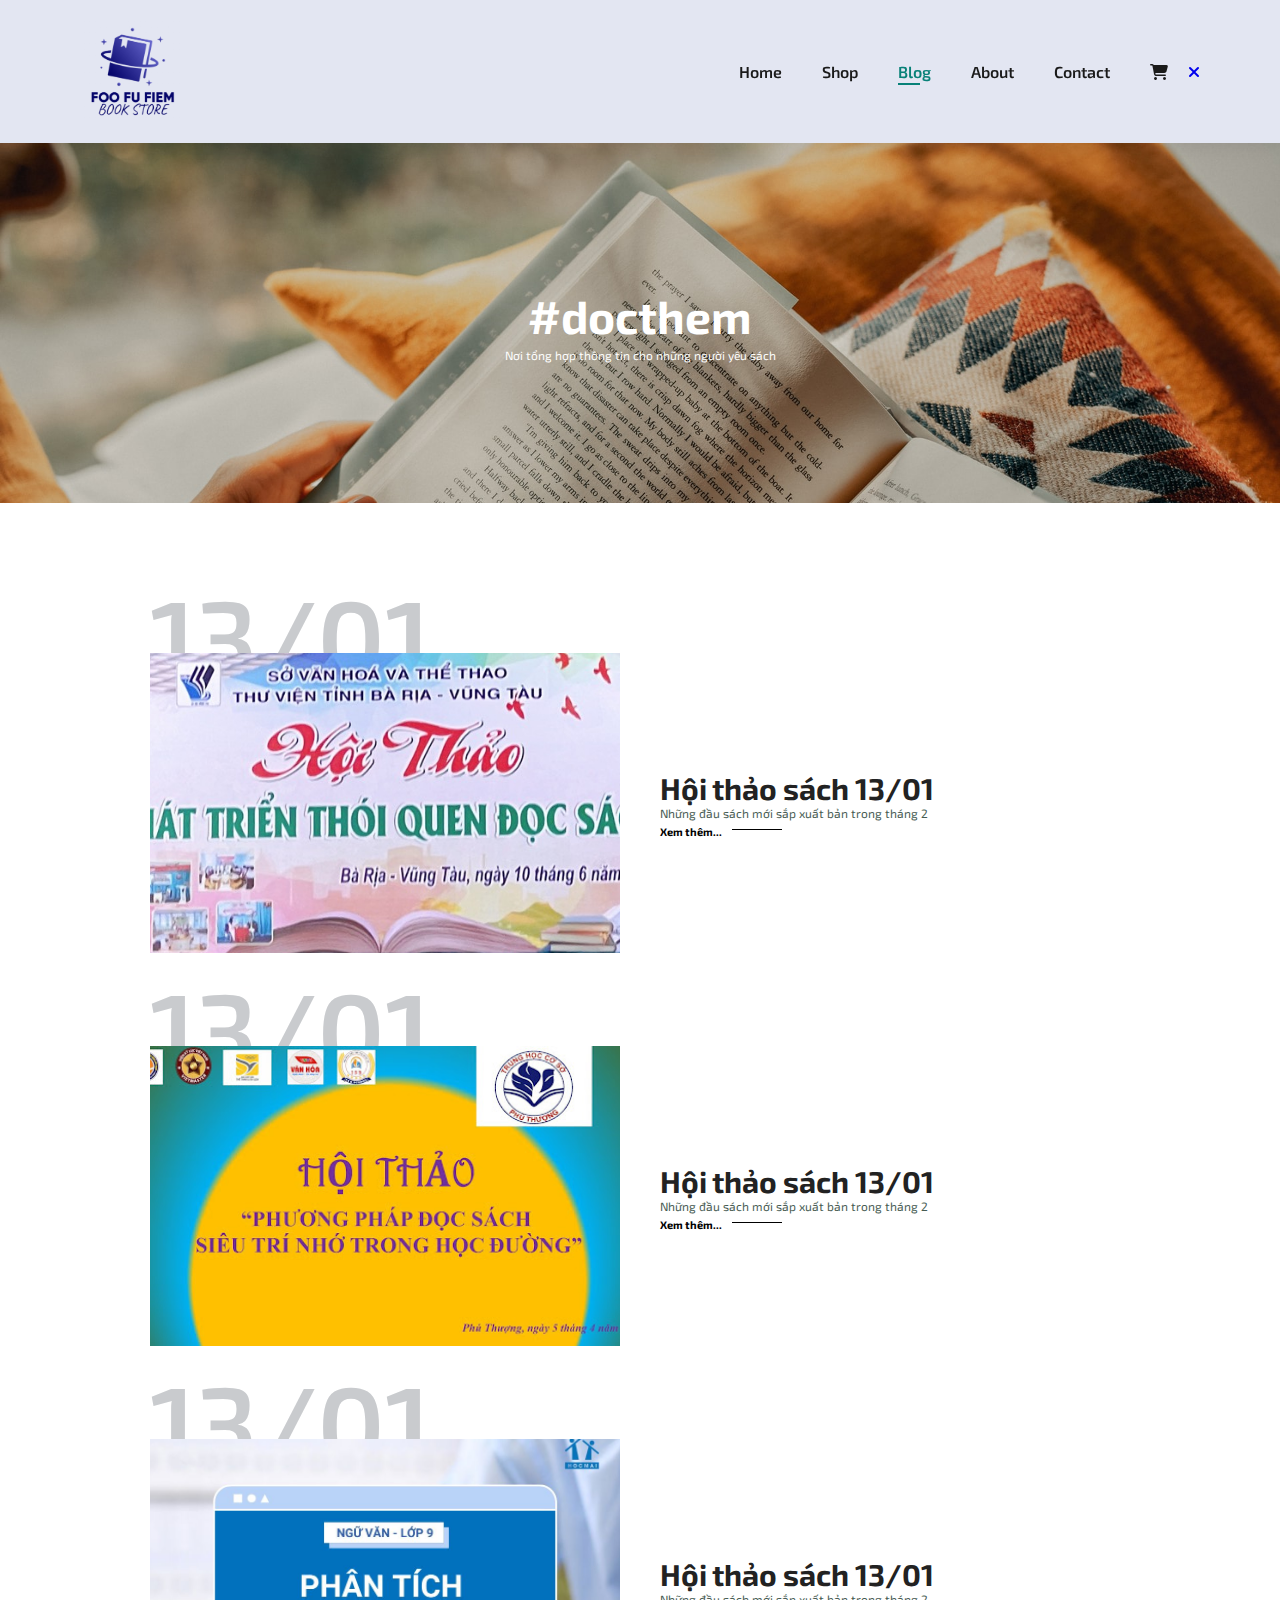
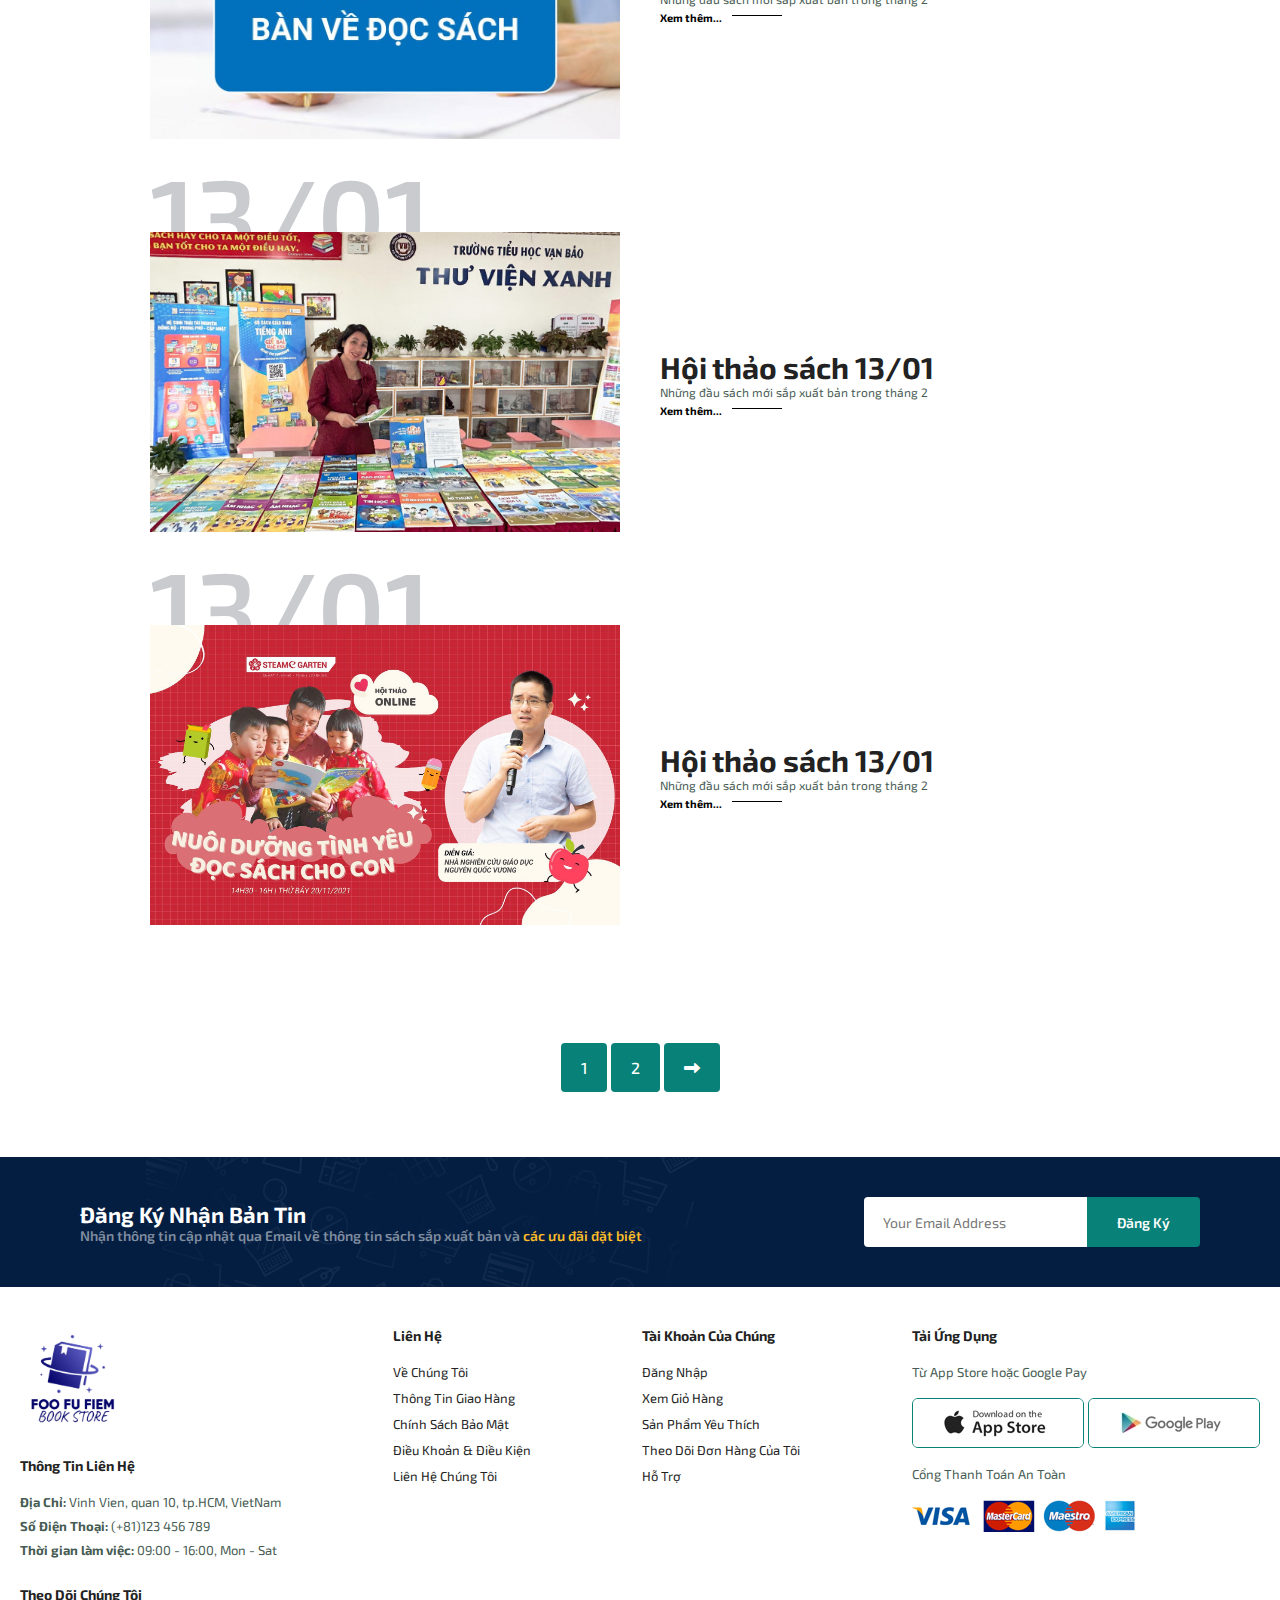
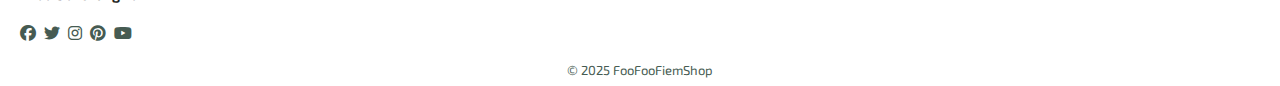
<file: scr/blog.html>
<!DOCTYPE html>
<html lang="en">
<head>
    <meta charset="UTF-8">
    <meta http-equiv="X-UA-Compatible" content="IE=edge">
    <meta name="viewport" content="width=device-width, initial-scale=1.0">
    <title>Phú Phùm Phiếm Shop</title>

    <!-- Link với thư viện font-awesome -->
    <link rel="stylesheet" href="https://cdnjs.cloudflare.com/ajax/libs/font-awesome/6.7.2/css/all.min.css">

    <!-- Link file css -->
    <link rel="stylesheet" href="style.css">
</head>

<body>
    <section id="header">
        <a href="a"><img src="img/logo.png" class="logo"></a>

        <div>
            <ul id="navbar">
                <li><a href="index.html">Home</a></li>
                <li><a href="shop.html">Shop</a></li>
                <li><a class="active" href="blog.html">Blog</a></li>
                <li><a href="about.html">About</a></li>
                <li><a href="contact.html">Contact</a></li>
                <li id="lg-bag"><a href="cart.html"><i class="fa-solid fa-cart-shopping"></i></a></li>
                <a href="#" id="close"><i class="fa-solid fa-xmark"></i></a>
            </ul>

            <!-- <div id="mobile">
                <a href="cart.html"><i class="fa-solid fa-cart-shopping"></i></a>
                <i id="bar" class="fas fa-outdent"></i>
            </div> -->
        </div>

    </section>

    <!-- homepage -->
    <section id="blog-header">
        <h2>#docthem</h2>
        <p>Nơi tổng hợp thông tin cho những người yêu sách</p>
    </section>

    <!-- blog page -->
    <section id="blog">
        <div class="blog-box">
            <div class="blog-img">
                <img src="img/blog/b1.png" alt="">
            </div>

            <div class="blog-details">
                <h4>Hội thảo sách 13/01</h4>
                <p>Những đầu sách mới sắp xuất bản trong tháng 2</p>
                <a href="#">Xem thêm...</a>
            </div>
            <h1>13/01</h1>
        </div>

        <div class="blog-box">
            <div class="blog-img">
                <img src="img/blog/b2.jpg" alt="">
            </div>

            <div class="blog-details">
                <h4>Hội thảo sách 13/01</h4>
                <p>Những đầu sách mới sắp xuất bản trong tháng 2</p>
                <a href="#">Xem thêm...</a>
            </div>
            <h1>13/01</h1>
        </div>
        
        <div class="blog-box">
            <div class="blog-img">
                <img src="img/blog/b3.jpg" alt="">
            </div>

            <div class="blog-details">
                <h4>Hội thảo sách 13/01</h4>
                <p>Những đầu sách mới sắp xuất bản trong tháng 2</p>
                <a href="#">Xem thêm...</a>
            </div>
            <h1>13/01</h1>
        </div>

        <div class="blog-box">
            <div class="blog-img">
                <img src="img/blog/b4.jpg" alt="">
            </div>

            <div class="blog-details">
                <h4>Hội thảo sách 13/01</h4>
                <p>Những đầu sách mới sắp xuất bản trong tháng 2</p>
                <a href="#">Xem thêm...</a>
            </div>
            <h1>13/01</h1>
        </div>

        <div class="blog-box">
            <div class="blog-img">
                <img src="img/blog/b5.jpg" alt="">
            </div>

            <div class="blog-details">
                <h4>Hội thảo sách 13/01</h4>
                <p>Những đầu sách mới sắp xuất bản trong tháng 2</p>
                <a href="#">Xem thêm...</a>
            </div>
            <h1>13/01</h1>
        </div>

    </section>

    <!-- Feature - Delete -->

    <!-- Product - Delete -->

    <!-- Pagination -->
    <section id="pagination" class="section-p1">
        <a href="#">1</a>
        <a href="#">2</a>
        <a href=""><i class="fa fa-long-arrow-alt-right"></i></a>
    </section>

    <!-- Banner Small - Delete -->

    <!-- New Product - Delete -->

    <!-- Small 2 Banner - Delete -->

    <!-- Small 3 Banner - Delete -->

    <!-- New Letter -->
    <section id="newsleter" class="section-p1 section-m1">
        <div class="newstext">
            <h4>Đăng Ký Nhận Bản Tin</h4>
            <p>Nhận thông tin cập nhật qua Email về thông tin sách sắp xuất bản và <span>các ưu đãi đặt biệt</span></p>
        </div>

        <div class="form">
            <input type="text" placeholder="Your Email Address">
            <button class="normal">Đăng Ký</button>
        </div>
    </section>

    <!-- Footer -->
    <footer id="section-p1">
        <div class="col">
            <img class="logo" src="img/logo.png">
            <h4>Thông Tin Liên Hệ</h4>
            <p><strong>Địa Chỉ:</strong> Vinh Vien, quan 10, tp.HCM, VietNam</p>
            <p><strong>Số Điện Thoại:</strong> (+81)123 456 789</p>
            <p><strong>Thời gian làm việc:</strong> 09:00 - 16:00, Mon - Sat</p>

            <div class="folow">
                <h4>Theo Dõi Chúng Tôi</h4>
                <div class="icon">
                    <i class="fab fa-facebook"></i>
                    <i class="fab fa-twitter"></i>
                    <i class="fab fa-instagram"></i>
                    <i class="fab fa-pinterest"></i>
                    <i class="fab fa-youtube"></i>
                </div>
            </div>
        </div>

        <div class="col">
            <h4>Liên Hệ</h4>
            <a href="#">Về Chúng Tôi</a>
            <a href="#">Thông Tin Giao Hàng</a>
            <a href="#">Chính Sách Bảo Mật</a>
            <a href="#">Điều Khoản & Điều Kiện</a>
            <a href="#">Liên Hệ Chúng Tôi</a>
        </div>

        <div class="col">
            <h4>Tài Khoản Của Chúng</h4>
            <a href="#">Đăng Nhập</a>
            <a href="#">Xem Giỏ Hàng</a>
            <a href="#">Sản Phẩm Yêu Thích</a>
            <a href="#">Theo Dõi Đơn Hàng Của Tôi</a>
            <a href="#">Hỗ Trợ</a>
        </div>

        <div class="col install">
            <h4>Tải Ứng Dụng</h4>
            <p>Từ App Store hoặc Google Pay</p>
            <div class="row">
                <img src="img/pay/app.jpg">
                <img src="img/pay/play.jpg" alt="">
            </div>

            <p>Cổng Thanh Toán An Toàn</p>
            <img src="img/pay/pay.png" alt="">
        </div>
        
        <div class="copyright">
            <p>&copy; 2025 FooFooFiemShop</p>
        </div>
    </footer>

    <!-- insert file JavaScript -->
     <script src="script.js"></script>
</body>
</html>
</file>
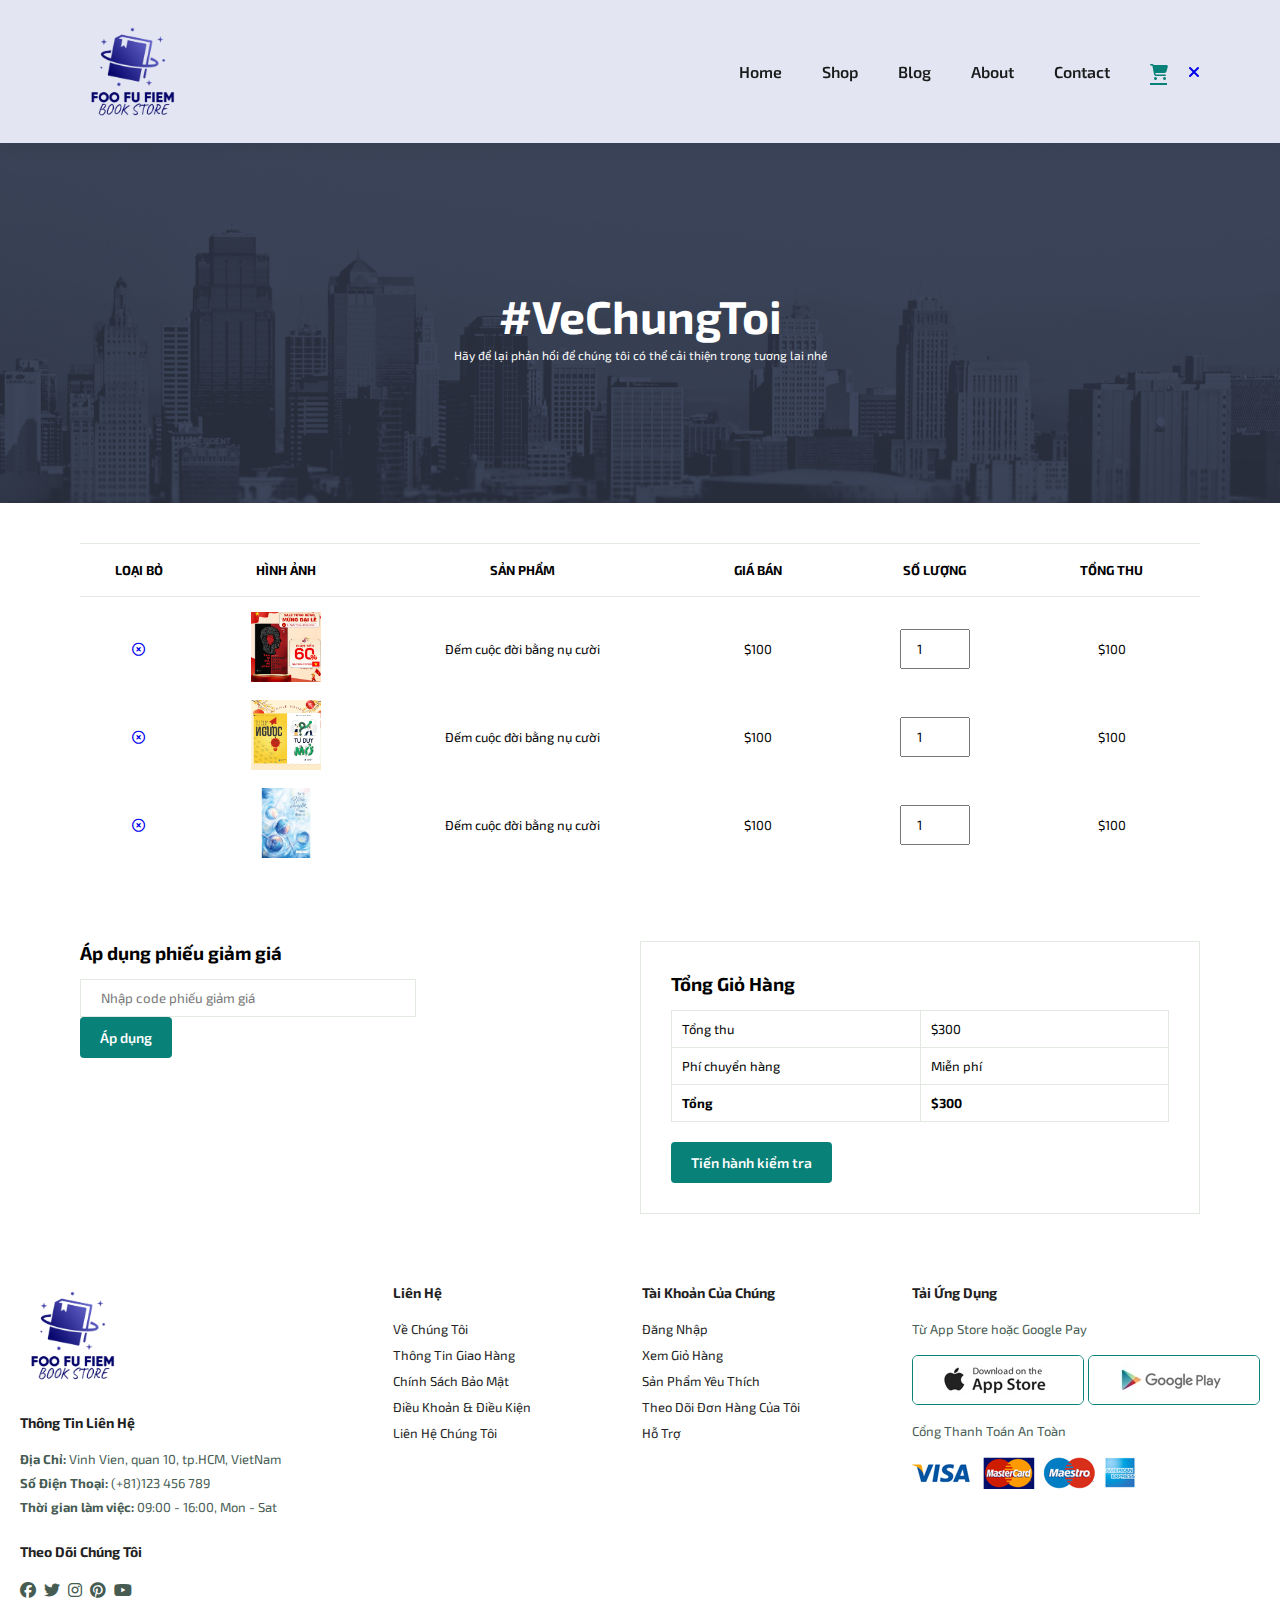
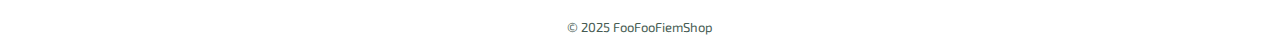
<file: scr/cart.html>
<!DOCTYPE html>
<html lang="en">
<head>
    <meta charset="UTF-8">
    <meta http-equiv="X-UA-Compatible" content="IE=edge">
    <meta name="viewport" content="width=device-width, initial-scale=1.0">
    <title>Phú Phùm Phiếm Shop</title>

    <!-- Link với thư viện font-awesome -->
    <link rel="stylesheet" href="https://cdnjs.cloudflare.com/ajax/libs/font-awesome/6.7.2/css/all.min.css">

    <!-- Link file css -->
    <link rel="stylesheet" href="style.css">
</head>

<body>
    <section id="header">
        <a href="index.html"><img src="img/logo.png" class="logo"></a>

        <div>
            <ul id="navbar">
                <li><a href="index.html">Home</a></li>
                <li><a href="shop.html">Shop</a></li>
                <li><a href="blog.html">Blog</a></li>
                <li><a href="about.html">About</a></li>
                <li><a href="contact.html">Contact</a></li>
                <li id="lg-bag"><a class="active" href="cart.html"><i class="fa-solid fa-cart-shopping"></i></a></li>
                <a href="#" id="close"><i class="fa-solid fa-xmark"></i></a>
            </ul>

            <!-- <div id="mobile">
                <a href="cart.html"><i class="fa-solid fa-cart-shopping"></i></a>
                <i id="bar" class="fas fa-outdent"></i>
            </div> -->
        </div>

    </section>

    <!-- homepage -->
    <section id="page-header" class="about-header">
        <h2>#VeChungToi</h2>
        <p>Hãy để lại phản hổi để chúng tôi có thể cải thiện trong tương lai nhé</p>
    </section>

    <!-- Cart Page -->
    <section id="cart" class="section-p1">
        <table widthi="100%">
            <thead>
                <tr>
                    <td>LOẠI BỎ</td>
                    <td>HÌNH ẢNH</td>
                    <td>SẢN PHẨM</td>
                    <td>GIÁ BÁN</td>
                    <td>SỐ LƯỢNG</td>
                    <td>TỔNG THU</td>
                </tr>
            </thead>
            <tbody>
                <tr>
                    <td><a href="#"><i class="far fa-times-circle"></i></a></td>
                    <td><img src="img/products/s1h1.jpg"></td>
                    <td>Đếm cuộc đời bằng nụ cười</td>
                    <td>$100</td>
                    <td><input type="number" value="1"></td>
                    <td>$100</td>
                </tr>

                <tr>
                    <td><a href="#"><i class="far fa-times-circle"></i></a></td>
                    <td><img src="img/products/s2h1.jpg"></td>
                    <td>Đếm cuộc đời bằng nụ cười</td>
                    <td>$100</td>
                    <td><input type="number" value="1"></td>
                    <td>$100</td>
                </tr>

                <tr>
                    <td><a href="#"><i class="far fa-times-circle"></i></a></td>
                    <td><img src="img/products/s3h2.jpg"></td>
                    <td>Đếm cuộc đời bằng nụ cười</td>
                    <td>$100</td>
                    <td><input type="number" value="1"></td>
                    <td>$100</td>
                </tr>
            </tbody>
        </table>
    </section>

    <!-- Cart Add -->
    <section id="cart-add" class="section-p1">
        <div id="coupon">
            <h3>Áp dụng phiếu giảm giá</h3>

            <div><input type="text" placeholder="Nhập code phiếu giảm giá"></div>
            <button class="normal">Áp dụng</button>
        </div>

        <div id="subtotal">
            <h3>Tổng Giỏ Hàng</h3>
            <table>
                <tr>
                    <td>Tổng thu</td>
                    <td>$300</td>
                </tr>

                <tr>
                    <td>Phí chuyển hàng</td>
                    <td>Miễn phí</td>
                </tr>

                <tr>
                    <td><strong>Tổng</strong></td>
                    <td><strong>$300</strong></td>
                </tr>
            </table>

            <button class="normal">Tiến hành kiểm tra</button>
        </div>
    </section>

    <!-- Footer -->
    <footer id="section-p1">
        <div class="col">
            <img class="logo" src="img/logo.png">
            <h4>Thông Tin Liên Hệ</h4>
            <p><strong>Địa Chỉ:</strong> Vinh Vien, quan 10, tp.HCM, VietNam</p>
            <p><strong>Số Điện Thoại:</strong> (+81)123 456 789</p>
            <p><strong>Thời gian làm việc:</strong> 09:00 - 16:00, Mon - Sat</p>

            <div class="folow">
                <h4>Theo Dõi Chúng Tôi</h4>
                <div class="icon">
                    <i class="fab fa-facebook"></i>
                    <i class="fab fa-twitter"></i>
                    <i class="fab fa-instagram"></i>
                    <i class="fab fa-pinterest"></i>
                    <i class="fab fa-youtube"></i>
                </div>
            </div>
        </div>

        <div class="col">
            <h4>Liên Hệ</h4>
            <a href="#">Về Chúng Tôi</a>
            <a href="#">Thông Tin Giao Hàng</a>
            <a href="#">Chính Sách Bảo Mật</a>
            <a href="#">Điều Khoản & Điều Kiện</a>
            <a href="#">Liên Hệ Chúng Tôi</a>
        </div>

        <div class="col">
            <h4>Tài Khoản Của Chúng</h4>
            <a href="#">Đăng Nhập</a>
            <a href="#">Xem Giỏ Hàng</a>
            <a href="#">Sản Phẩm Yêu Thích</a>
            <a href="#">Theo Dõi Đơn Hàng Của Tôi</a>
            <a href="#">Hỗ Trợ</a>
        </div>

        <div class="col install">
            <h4>Tải Ứng Dụng</h4>
            <p>Từ App Store hoặc Google Pay</p>
            <div class="row">
                <img src="img/pay/app.jpg">
                <img src="img/pay/play.jpg" alt="">
            </div>

            <p>Cổng Thanh Toán An Toàn</p>
            <img src="img/pay/pay.png" alt="">
        </div>
        
        <div class="copyright">
            <p>&copy; 2025 FooFooFiemShop</p>
        </div>
    </footer>

    <!-- insert file JavaScript -->
    <script src="script.js"></script>
</body>
</html>
</file>
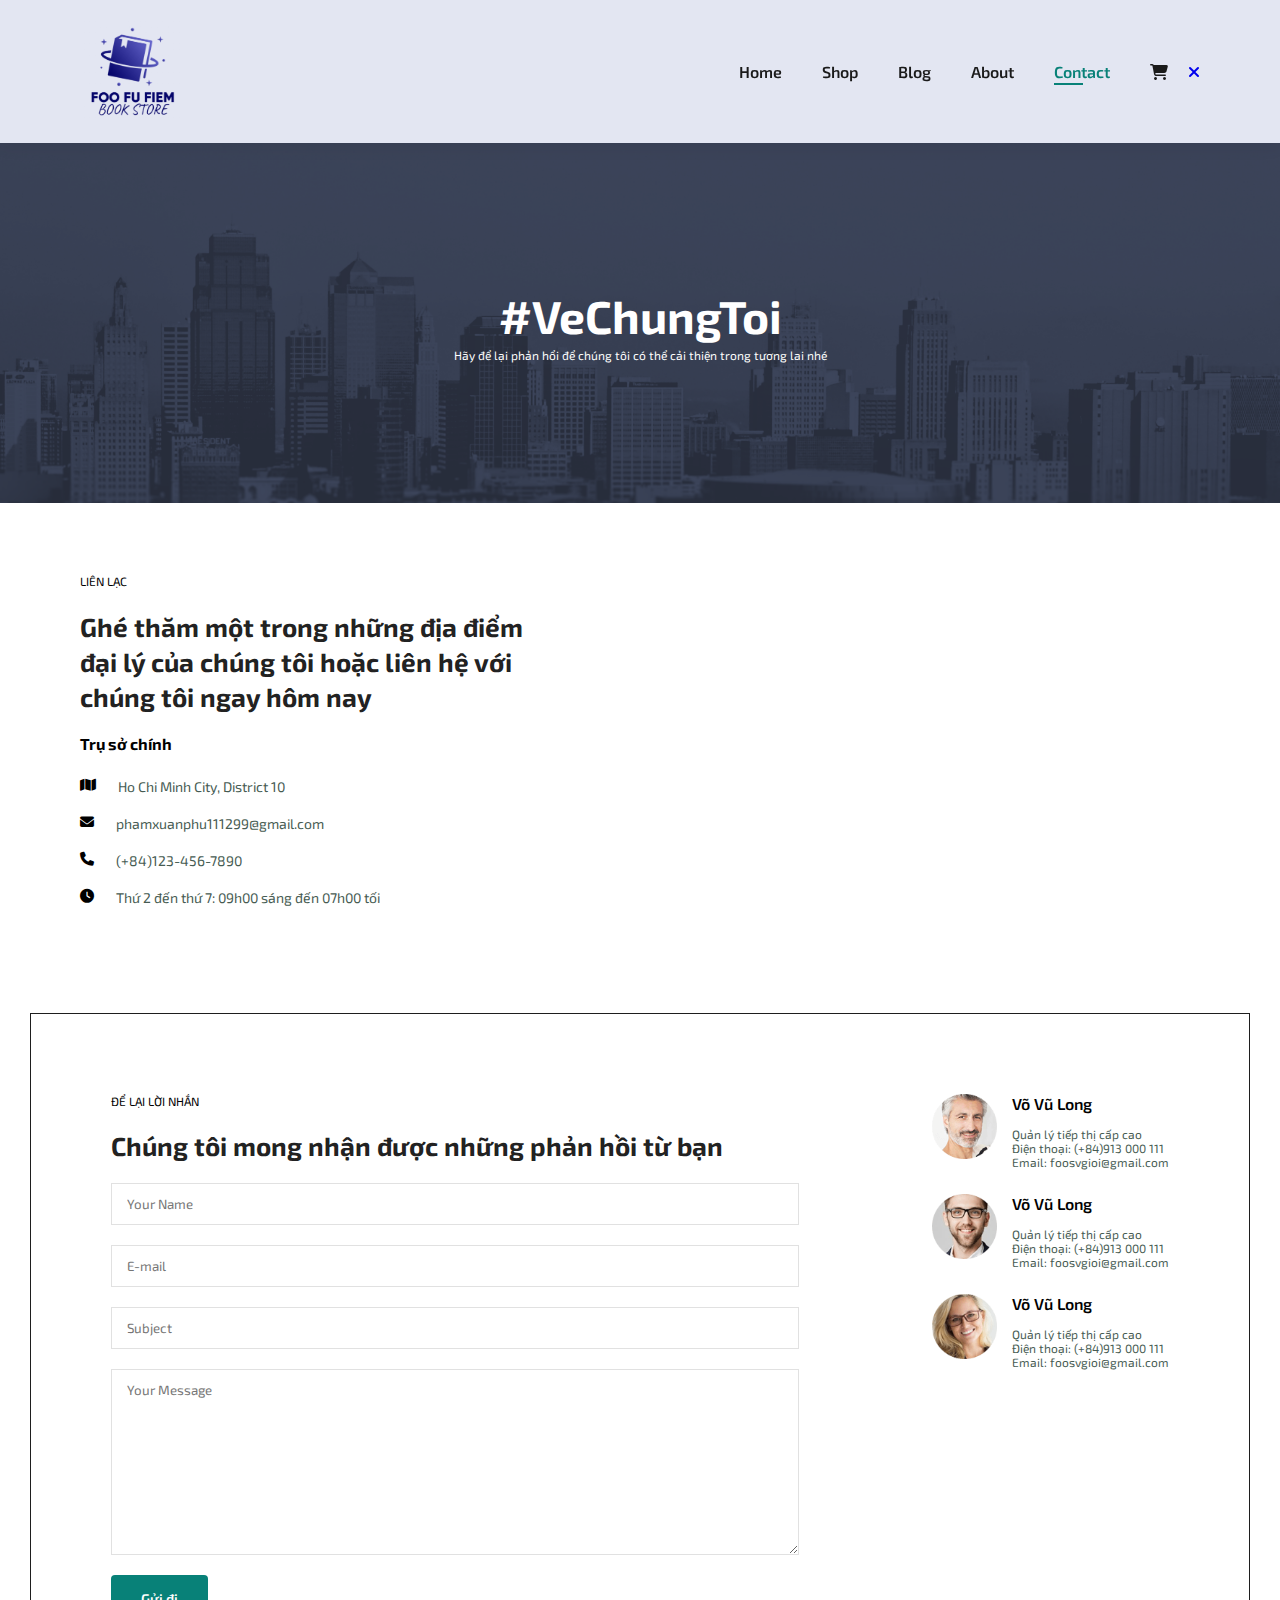
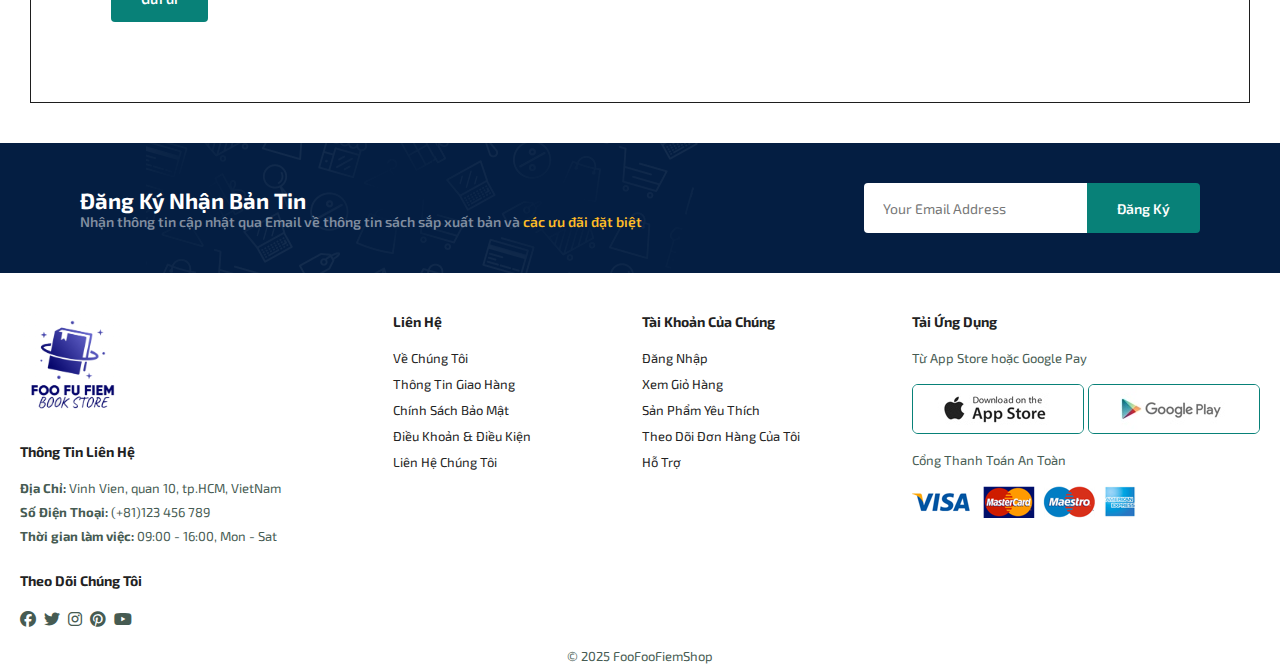
<file: scr/contact.html>
<!DOCTYPE html>
<html lang="en">
<head>
    <meta charset="UTF-8">
    <meta http-equiv="X-UA-Compatible" content="IE=edge">
    <meta name="viewport" content="width=device-width, initial-scale=1.0">
    <title>Phú Phùm Phiếm Shop</title>

    <!-- Link với thư viện font-awesome -->
    <link rel="stylesheet" href="https://cdnjs.cloudflare.com/ajax/libs/font-awesome/6.7.2/css/all.min.css">

    <!-- Link file css -->
    <link rel="stylesheet" href="style.css">
</head>

<body>
    <section id="header">
        <a href="index.html"><img src="img/logo.png" class="logo"></a>

        <div>
            <ul id="navbar">
                <li><a href="index.html">Home</a></li>
                <li><a href="shop.html">Shop</a></li>
                <li><a href="blog.html">Blog</a></li>
                <li><a href="about.html">About</a></li>
                <li><a class="active" href="contact.html">Contact</a></li>
                <li id="lg-bag"><a href="cart.html"><i class="fa-solid fa-cart-shopping"></i></a></li>
                <a href="#" id="close"><i class="fa-solid fa-xmark"></i></a>
            </ul>

            <!-- <div id="mobile">
                <a href="cart.html"><i class="fa-solid fa-cart-shopping"></i></a>
                <i id="bar" class="fas fa-outdent"></i>
            </div> -->
        </div>

    </section>

    <!-- homepage -->
    <section id="page-header" class="about-header">
        <h2>#VeChungToi</h2>
        <p>Hãy để lại phản hổi để chúng tôi có thể cải thiện trong tương lai nhé</p>
    </section>

    <!-- Contact Page -->
    <section id="contact-details" class="section-p1">
        <div class="details">
            <span>LIÊN LẠC</span>
            <h2>Ghé thăm một trong những địa điểm đại lý của chúng tôi hoặc liên hệ với chúng tôi ngay hôm nay</h2>
            <h3>Trụ sở chính</h3>

            <div class="info">
                <li>
                    <i class="fa-solid fa-map"></i>
                    <p>Ho Chi Minh City, District 10</p>
                </li>

                <li>
                    <i class="fa-solid fa-envelope"></i>
                    <p>phamxuanphu111299@gmail.com</p>
                </li>

                <li>
                    <i class="fa-solid fa-phone"></i>
                    <p>(+84)123-456-7890</p>
                </li>

                <li>
                    <i class="fa-solid fa-clock"></i>
                    <p>Thứ 2 đến thứ 7: 09h00 sáng đến 07h00 tối</p>
                </li>
            </div>
        </div>

        <div class="map">
            <iframe src="https://www.google.com/maps/embed?pb=!1m18!1m12!1m3!1d15678.421282281384!2d106.65427638715823!3d10.764870099999996!2m3!1f0!2f0!3f0!3m2!1i1024!2i768!4f13.1!3m3!1m2!1s0x31752ee10bef3c07%3A0xfd59127e8c2a3e0!2sHo%20Chi%20Minh%20City%20College%20of%20Economics!5e0!3m2!1sen!2s!4v1744650329529!5m2!1sen!2s" width="600" height="450" style="border:0;" allowfullscreen="" loading="lazy" referrerpolicy="no-referrer-when-downgrade"></iframe>
        </div>
    </section>

    <!-- Form Details -->
    <section id="form-details">
        <form action="">
            <span>ĐỂ LẠI LỜI NHẮN</span>
            <h2>Chúng tôi mong nhận được những phản hồi từ bạn</h2>
            <input type="text" placeholder="Your Name">
            <input type="text" placeholder="E-mail">
            <input type="text" placeholder="Subject">
            <Textarea name="" id="" cols="30" rows="10" placeholder="Your Message"></Textarea>
            <button class="normal">Gửi đi</button>
        </form>

        <div class="people">
            <div>
                <img src="img/people/1te.png">
                <p><span>Võ Vũ Long</span><br>Quản lý tiếp thị cấp cao <br>Điện thoại: (+84)913 000 111 <br>Email: foosvgioi@gmail.com</p>
            </div>

            <div>
                <img src="img/people/2te.png">
                <p><span>Võ Vũ Long</span><br>Quản lý tiếp thị cấp cao <br>Điện thoại: (+84)913 000 111 <br>Email: foosvgioi@gmail.com</p>
            </div>

            <div>
                <img src="img/people/3te.png">
                <p><span>Võ Vũ Long</span><br>Quản lý tiếp thị cấp cao <br>Điện thoại: (+84)913 000 111 <br>Email: foosvgioi@gmail.com</p>
            </div>
        </div>
    </section>

    <!-- New Letter -->
    <section id="newsleter" class="section-p1 section-m1">
        <div class="newstext">
            <h4>Đăng Ký Nhận Bản Tin</h4>
            <p>Nhận thông tin cập nhật qua Email về thông tin sách sắp xuất bản và <span>các ưu đãi đặt biệt</span></p>
        </div>

        <div class="form">
            <input type="text" placeholder="Your Email Address">
            <button class="normal">Đăng Ký</button>
        </div>
    </section>

    <!-- Footer -->
    <footer id="section-p1">
        <div class="col">
            <img class="logo" src="img/logo.png">
            <h4>Thông Tin Liên Hệ</h4>
            <p><strong>Địa Chỉ:</strong> Vinh Vien, quan 10, tp.HCM, VietNam</p>
            <p><strong>Số Điện Thoại:</strong> (+81)123 456 789</p>
            <p><strong>Thời gian làm việc:</strong> 09:00 - 16:00, Mon - Sat</p>

            <div class="folow">
                <h4>Theo Dõi Chúng Tôi</h4>
                <div class="icon">
                    <i class="fab fa-facebook"></i>
                    <i class="fab fa-twitter"></i>
                    <i class="fab fa-instagram"></i>
                    <i class="fab fa-pinterest"></i>
                    <i class="fab fa-youtube"></i>
                </div>
            </div>
        </div>

        <div class="col">
            <h4>Liên Hệ</h4>
            <a href="#">Về Chúng Tôi</a>
            <a href="#">Thông Tin Giao Hàng</a>
            <a href="#">Chính Sách Bảo Mật</a>
            <a href="#">Điều Khoản & Điều Kiện</a>
            <a href="#">Liên Hệ Chúng Tôi</a>
        </div>

        <div class="col">
            <h4>Tài Khoản Của Chúng</h4>
            <a href="#">Đăng Nhập</a>
            <a href="#">Xem Giỏ Hàng</a>
            <a href="#">Sản Phẩm Yêu Thích</a>
            <a href="#">Theo Dõi Đơn Hàng Của Tôi</a>
            <a href="#">Hỗ Trợ</a>
        </div>

        <div class="col install">
            <h4>Tải Ứng Dụng</h4>
            <p>Từ App Store hoặc Google Pay</p>
            <div class="row">
                <img src="img/pay/app.jpg">
                <img src="img/pay/play.jpg" alt="">
            </div>

            <p>Cổng Thanh Toán An Toàn</p>
            <img src="img/pay/pay.png" alt="">
        </div>
        
        <div class="copyright">
            <p>&copy; 2025 FooFooFiemShop</p>
        </div>
    </footer>

    <!-- insert file JavaScript -->
    <script src="script.js"></script>
</body>
</html>
</file>
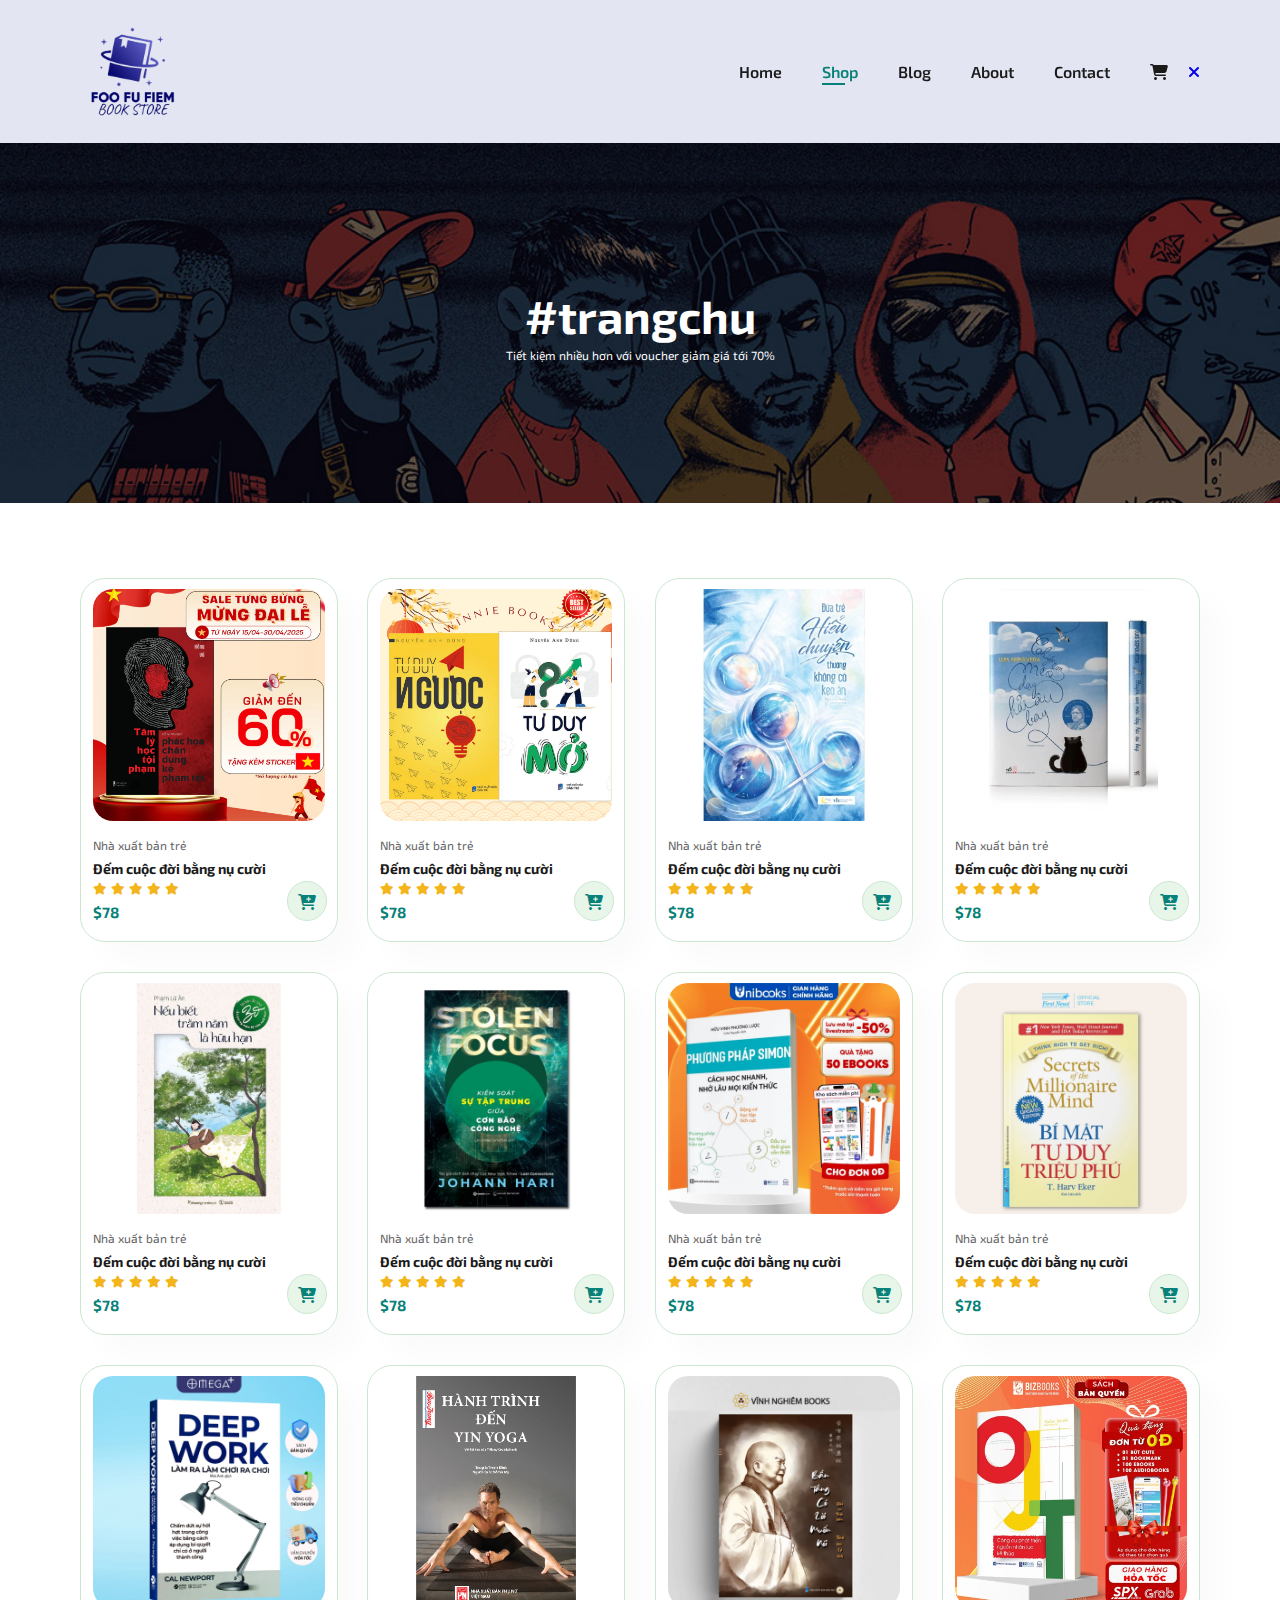
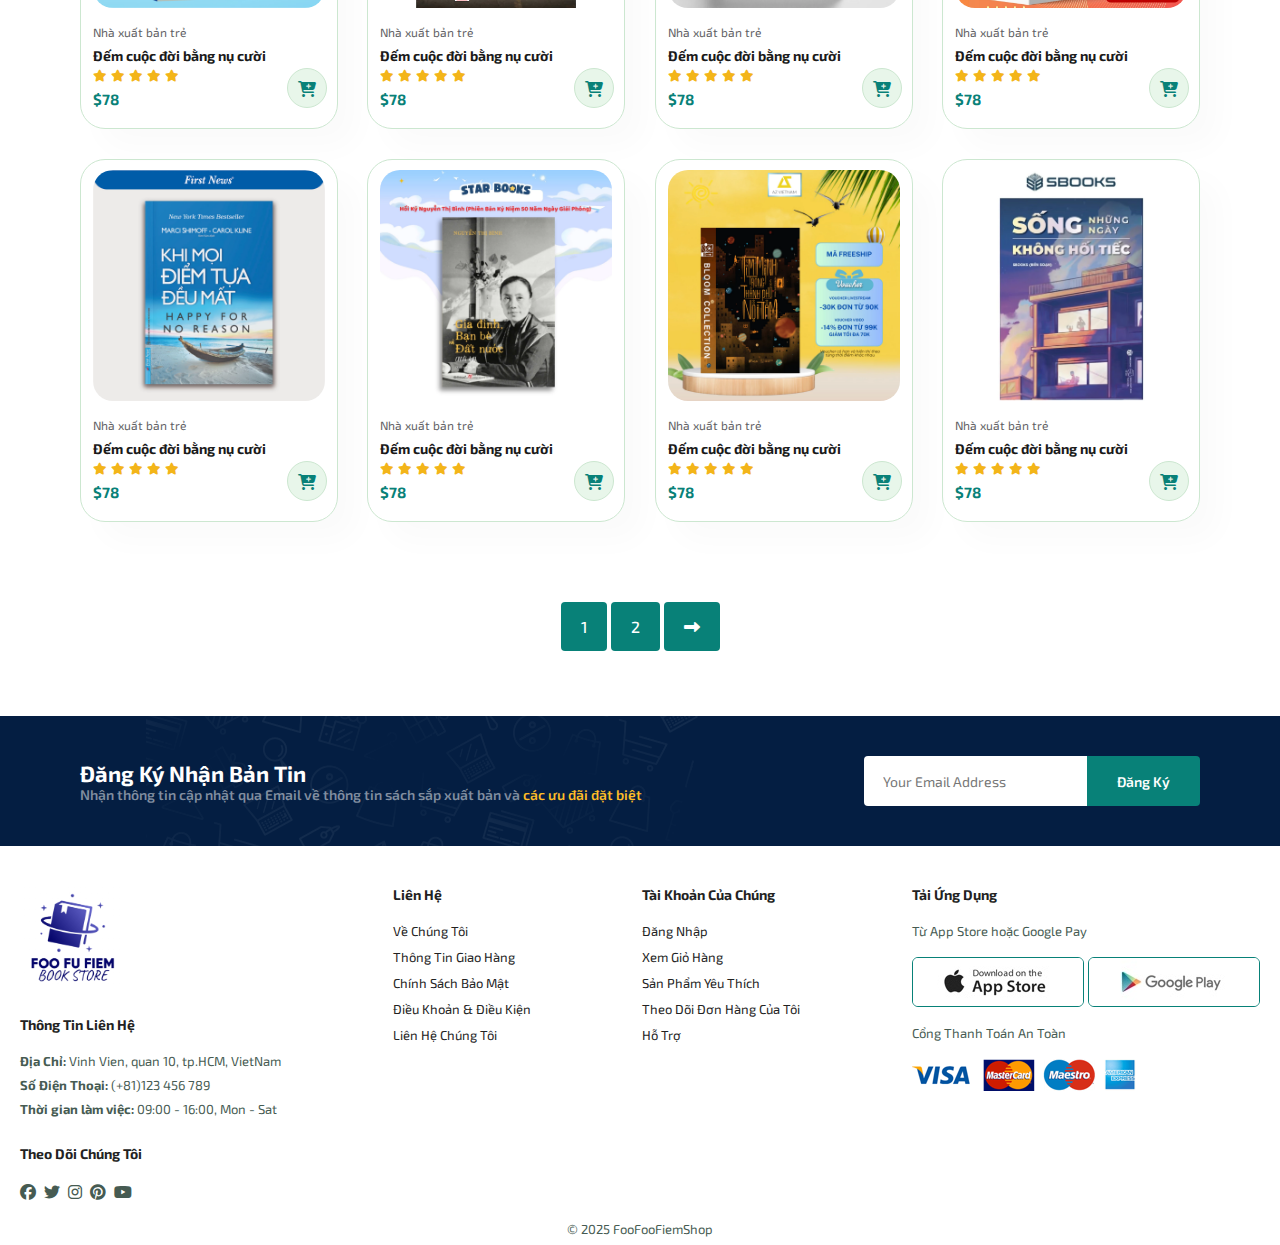
<file: scr/shop.html>
<!DOCTYPE html>
<html lang="en">
<head>
    <meta charset="UTF-8">
    <meta http-equiv="X-UA-Compatible" content="IE=edge">
    <meta name="viewport" content="width=device-width, initial-scale=1.0">
    <title>Phú Phùm Phiếm Shop</title>

    <!-- Link với thư viện font-awesome -->
    <link rel="stylesheet" href="https://cdnjs.cloudflare.com/ajax/libs/font-awesome/6.7.2/css/all.min.css">

    <!-- Link file css -->
    <link rel="stylesheet" href="style.css">
</head>

<body>
    <section id="header">
        <a href="a"><img src="img/logo.png" class="logo"></a>

        <div>
            <ul id="navbar">
                <li><a href="index.html">Home</a></li>
                <li><a class="active" href="shop.html">Shop</a></li>
                <li><a href="blog.html">Blog</a></li>
                <li><a href="about.html">About</a></li>
                <li><a href="contact.html">Contact</a></li>
                <li id="lg-bag"><a href="cart.html"><i class="fa-solid fa-cart-shopping"></i></a></li>
                <a href="#" id="close"><i class="fa-solid fa-xmark"></i></a>
            </ul>

            <!-- <div id="mobile">
                <a href="cart.html"><i class="fa-solid fa-cart-shopping"></i></a>
                <i id="bar" class="fas fa-outdent"></i>
            </div> -->
        </div>

    </section>

    <!-- homepage -->
    <section id="page-header">
        <h2>#trangchu</h2>
        <p>Tiết kiệm nhiều hơn với voucher giảm giá tới 70%</p>
    </section>

    <!-- Feature - Delete -->

    <!-- Product -->
    <section id="product1" class="section-p1">
        <div class="pro-container">
            <div class="pro" onclick="window.location.href='sproduct.html';">
                <img src="img/products/s1h1.jpg">
                <div class="des">
                    <span>Nhà xuất bản trẻ</span>
                    <h5>Đếm cuộc đời bằng nụ cười</h5>
                    <div class="star">
                        <i class="fa-solid fa-star"></i>
                        <i class="fa-solid fa-star"></i>
                        <i class="fa-solid fa-star"></i>
                        <i class="fa-solid fa-star"></i>
                        <i class="fa-solid fa-star"></i>
                    </div>
                    <h4>$78</h4>
                </div>
                <a href="#"><i class="fa-solid fa-cart-plus"></i></a>
            </div>

            <div class="pro">
                <img src="img/products/s2h1.jpg">
                <div class="des">
                    <span>Nhà xuất bản trẻ</span>
                    <h5>Đếm cuộc đời bằng nụ cười</h5>
                    <div class="star">
                        <i class="fa-solid fa-star"></i>
                        <i class="fa-solid fa-star"></i>
                        <i class="fa-solid fa-star"></i>
                        <i class="fa-solid fa-star"></i>
                        <i class="fa-solid fa-star"></i>
                    </div>
                    <h4>$78</h4>
                </div>
                <a href="#"><i class="fa-solid fa-cart-plus"></i></a>
            </div>
            
            <div class="pro">
                <img src="img/products/s3h2.jpg">
                <div class="des">
                    <span>Nhà xuất bản trẻ</span>
                    <h5>Đếm cuộc đời bằng nụ cười</h5>
                    <div class="star">
                        <i class="fa-solid fa-star"></i>
                        <i class="fa-solid fa-star"></i>
                        <i class="fa-solid fa-star"></i>
                        <i class="fa-solid fa-star"></i>
                        <i class="fa-solid fa-star"></i>
                    </div>
                    <h4>$78</h4>
                </div>
                <a href="#"><i class="fa-solid fa-cart-plus"></i></a>
            </div>

            <div class="pro">
                <img src="img/products/s4h1.jpg">
                <div class="des">
                    <span>Nhà xuất bản trẻ</span>
                    <h5>Đếm cuộc đời bằng nụ cười</h5>
                    <div class="star">
                        <i class="fa-solid fa-star"></i>
                        <i class="fa-solid fa-star"></i>
                        <i class="fa-solid fa-star"></i>
                        <i class="fa-solid fa-star"></i>
                        <i class="fa-solid fa-star"></i>
                    </div>
                    <h4>$78</h4>
                </div>
                <a href="#"><i class="fa-solid fa-cart-plus"></i></a>
            </div>

            <div class="pro">
                <img src="img/products/s5h1.jpg">
                <div class="des">
                    <span>Nhà xuất bản trẻ</span>
                    <h5>Đếm cuộc đời bằng nụ cười</h5>
                    <div class="star">
                        <i class="fa-solid fa-star"></i>
                        <i class="fa-solid fa-star"></i>
                        <i class="fa-solid fa-star"></i>
                        <i class="fa-solid fa-star"></i>
                        <i class="fa-solid fa-star"></i>
                    </div>
                    <h4>$78</h4>
                </div>
                <a href="#"><i class="fa-solid fa-cart-plus"></i></a>
            </div>

            <div class="pro">
                <img src="img/products/s6h1.jpg">
                <div class="des">
                    <span>Nhà xuất bản trẻ</span>
                    <h5>Đếm cuộc đời bằng nụ cười</h5>
                    <div class="star">
                        <i class="fa-solid fa-star"></i>
                        <i class="fa-solid fa-star"></i>
                        <i class="fa-solid fa-star"></i>
                        <i class="fa-solid fa-star"></i>
                        <i class="fa-solid fa-star"></i>
                    </div>
                    <h4>$78</h4>
                </div>
                <a href="#"><i class="fa-solid fa-cart-plus"></i></a>
            </div>

            <div class="pro">
                <img src="img/products/s7h1.jpg">
                <div class="des">
                    <span>Nhà xuất bản trẻ</span>
                    <h5>Đếm cuộc đời bằng nụ cười</h5>
                    <div class="star">
                        <i class="fa-solid fa-star"></i>
                        <i class="fa-solid fa-star"></i>
                        <i class="fa-solid fa-star"></i>
                        <i class="fa-solid fa-star"></i>
                        <i class="fa-solid fa-star"></i>
                    </div>
                    <h4>$78</h4>
                </div>
                <a href="#"><i class="fa-solid fa-cart-plus"></i></a>
            </div>

            <div class="pro">
                <img src="img/products/s8h1.jpg">
                <div class="des">
                    <span>Nhà xuất bản trẻ</span>
                    <h5>Đếm cuộc đời bằng nụ cười</h5>
                    <div class="star">
                        <i class="fa-solid fa-star"></i>
                        <i class="fa-solid fa-star"></i>
                        <i class="fa-solid fa-star"></i>
                        <i class="fa-solid fa-star"></i>
                        <i class="fa-solid fa-star"></i>
                    </div>
                    <h4>$78</h4>
                </div>
                <a href="#"><i class="fa-solid fa-cart-plus"></i></a>
            </div>

            <div class="pro">
                <img src="img/products/s9h1.jpg">
                <div class="des">
                    <span>Nhà xuất bản trẻ</span>
                    <h5>Đếm cuộc đời bằng nụ cười</h5>
                    <div class="star">
                        <i class="fa-solid fa-star"></i>
                        <i class="fa-solid fa-star"></i>
                        <i class="fa-solid fa-star"></i>
                        <i class="fa-solid fa-star"></i>
                        <i class="fa-solid fa-star"></i>
                    </div>
                    <h4>$78</h4>
                </div>
                <a href="#"><i class="fa-solid fa-cart-plus"></i></a>
            </div>

            <div class="pro">
                <img src="img/products/s10h1.jpg">
                <div class="des">
                    <span>Nhà xuất bản trẻ</span>
                    <h5>Đếm cuộc đời bằng nụ cười</h5>
                    <div class="star">
                        <i class="fa-solid fa-star"></i>
                        <i class="fa-solid fa-star"></i>
                        <i class="fa-solid fa-star"></i>
                        <i class="fa-solid fa-star"></i>
                        <i class="fa-solid fa-star"></i>
                    </div>
                    <h4>$78</h4>
                </div>
                <a href="#"><i class="fa-solid fa-cart-plus"></i></a>
            </div>
            
            <div class="pro">
                <img src="img/products/s11h1.jpg">
                <div class="des">
                    <span>Nhà xuất bản trẻ</span>
                    <h5>Đếm cuộc đời bằng nụ cười</h5>
                    <div class="star">
                        <i class="fa-solid fa-star"></i>
                        <i class="fa-solid fa-star"></i>
                        <i class="fa-solid fa-star"></i>
                        <i class="fa-solid fa-star"></i>
                        <i class="fa-solid fa-star"></i>
                    </div>
                    <h4>$78</h4>
                </div>
                <a href="#"><i class="fa-solid fa-cart-plus"></i></a>
            </div>

            <div class="pro">
                <img src="img/products/s12h1.jpg">
                <div class="des">
                    <span>Nhà xuất bản trẻ</span>
                    <h5>Đếm cuộc đời bằng nụ cười</h5>
                    <div class="star">
                        <i class="fa-solid fa-star"></i>
                        <i class="fa-solid fa-star"></i>
                        <i class="fa-solid fa-star"></i>
                        <i class="fa-solid fa-star"></i>
                        <i class="fa-solid fa-star"></i>
                    </div>
                    <h4>$78</h4>
                </div>
                <a href="#"><i class="fa-solid fa-cart-plus"></i></a>
            </div>

            <div class="pro">
                <img src="img/products/s13h1.jpg">
                <div class="des">
                    <span>Nhà xuất bản trẻ</span>
                    <h5>Đếm cuộc đời bằng nụ cười</h5>
                    <div class="star">
                        <i class="fa-solid fa-star"></i>
                        <i class="fa-solid fa-star"></i>
                        <i class="fa-solid fa-star"></i>
                        <i class="fa-solid fa-star"></i>
                        <i class="fa-solid fa-star"></i>
                    </div>
                    <h4>$78</h4>
                </div>
                <a href="#"><i class="fa-solid fa-cart-plus"></i></a>
            </div>

            <div class="pro">
                <img src="img/products/s14h1.jpg">
                <div class="des">
                    <span>Nhà xuất bản trẻ</span>
                    <h5>Đếm cuộc đời bằng nụ cười</h5>
                    <div class="star">
                        <i class="fa-solid fa-star"></i>
                        <i class="fa-solid fa-star"></i>
                        <i class="fa-solid fa-star"></i>
                        <i class="fa-solid fa-star"></i>
                        <i class="fa-solid fa-star"></i>
                    </div>
                    <h4>$78</h4>
                </div>
                <a href="#"><i class="fa-solid fa-cart-plus"></i></a>
            </div>

            <div class="pro">
                <img src="img/products/s15h1.jpg">
                <div class="des">
                    <span>Nhà xuất bản trẻ</span>
                    <h5>Đếm cuộc đời bằng nụ cười</h5>
                    <div class="star">
                        <i class="fa-solid fa-star"></i>
                        <i class="fa-solid fa-star"></i>
                        <i class="fa-solid fa-star"></i>
                        <i class="fa-solid fa-star"></i>
                        <i class="fa-solid fa-star"></i>
                    </div>
                    <h4>$78</h4>
                </div>
                <a href="#"><i class="fa-solid fa-cart-plus"></i></a>
            </div>

            <div class="pro">
                <img src="img/products/s16h1.jpg">
                <div class="des">
                    <span>Nhà xuất bản trẻ</span>
                    <h5>Đếm cuộc đời bằng nụ cười</h5>
                    <div class="star">
                        <i class="fa-solid fa-star"></i>
                        <i class="fa-solid fa-star"></i>
                        <i class="fa-solid fa-star"></i>
                        <i class="fa-solid fa-star"></i>
                        <i class="fa-solid fa-star"></i>
                    </div>
                    <h4>$78</h4>
                </div>
                <a href="#"><i class="fa-solid fa-cart-plus"></i></a>
            </div>
        </div>
    </section>

    <!-- Pagination -->
    <section id="pagination" class="section-p1">
        <a href="#">1</a>
        <a href="#">2</a>
        <a href=""><i class="fa fa-long-arrow-alt-right"></i></a>
    </section>

    <!-- Banner Small - Delete -->

    <!-- New Product - Delete -->

    <!-- Small 2 Banner - Delete -->

    <!-- Small 3 Banner - Delete -->

    <!-- New Letter -->
    <section id="newsleter" class="section-p1 section-m1">
        <div class="newstext">
            <h4>Đăng Ký Nhận Bản Tin</h4>
            <p>Nhận thông tin cập nhật qua Email về thông tin sách sắp xuất bản và <span>các ưu đãi đặt biệt</span></p>
        </div>

        <div class="form">
            <input type="text" placeholder="Your Email Address">
            <button class="normal">Đăng Ký</button>
        </div>
    </section>

    <!-- Footer -->
    <footer id="section-p1">
        <div class="col">
            <img class="logo" src="img/logo.png">
            <h4>Thông Tin Liên Hệ</h4>
            <p><strong>Địa Chỉ:</strong> Vinh Vien, quan 10, tp.HCM, VietNam</p>
            <p><strong>Số Điện Thoại:</strong> (+81)123 456 789</p>
            <p><strong>Thời gian làm việc:</strong> 09:00 - 16:00, Mon - Sat</p>

            <div class="folow">
                <h4>Theo Dõi Chúng Tôi</h4>
                <div class="icon">
                    <i class="fab fa-facebook"></i>
                    <i class="fab fa-twitter"></i>
                    <i class="fab fa-instagram"></i>
                    <i class="fab fa-pinterest"></i>
                    <i class="fab fa-youtube"></i>
                </div>
            </div>
        </div>

        <div class="col">
            <h4>Liên Hệ</h4>
            <a href="#">Về Chúng Tôi</a>
            <a href="#">Thông Tin Giao Hàng</a>
            <a href="#">Chính Sách Bảo Mật</a>
            <a href="#">Điều Khoản & Điều Kiện</a>
            <a href="#">Liên Hệ Chúng Tôi</a>
        </div>

        <div class="col">
            <h4>Tài Khoản Của Chúng</h4>
            <a href="#">Đăng Nhập</a>
            <a href="#">Xem Giỏ Hàng</a>
            <a href="#">Sản Phẩm Yêu Thích</a>
            <a href="#">Theo Dõi Đơn Hàng Của Tôi</a>
            <a href="#">Hỗ Trợ</a>
        </div>

        <div class="col install">
            <h4>Tải Ứng Dụng</h4>
            <p>Từ App Store hoặc Google Pay</p>
            <div class="row">
                <img src="img/pay/app.jpg">
                <img src="img/pay/play.jpg" alt="">
            </div>

            <p>Cổng Thanh Toán An Toàn</p>
            <img src="img/pay/pay.png" alt="">
        </div>
        
        <div class="copyright">
            <p>&copy; 2025 FooFooFiemShop</p>
        </div>
    </footer>

    <!-- insert file JavaScript -->
     <script src="script.js"></script>
</body>
</html>
</file>
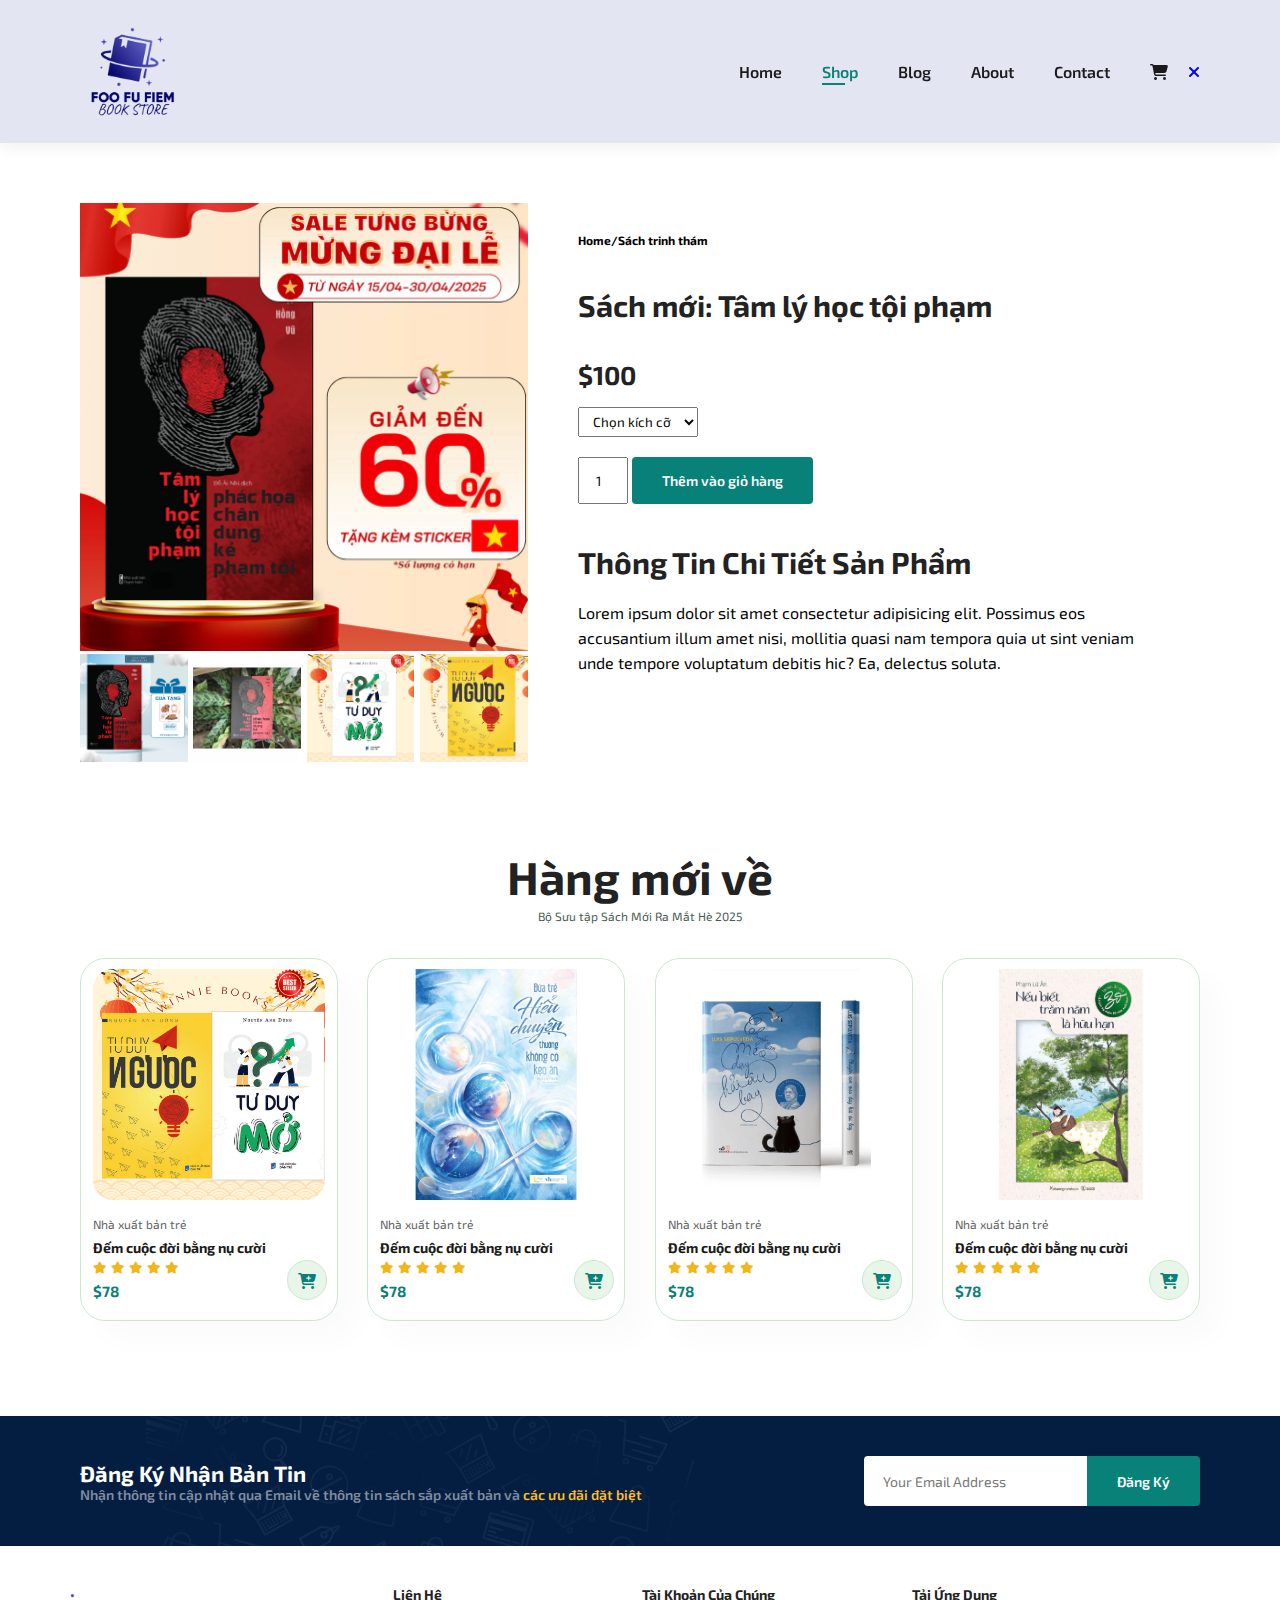
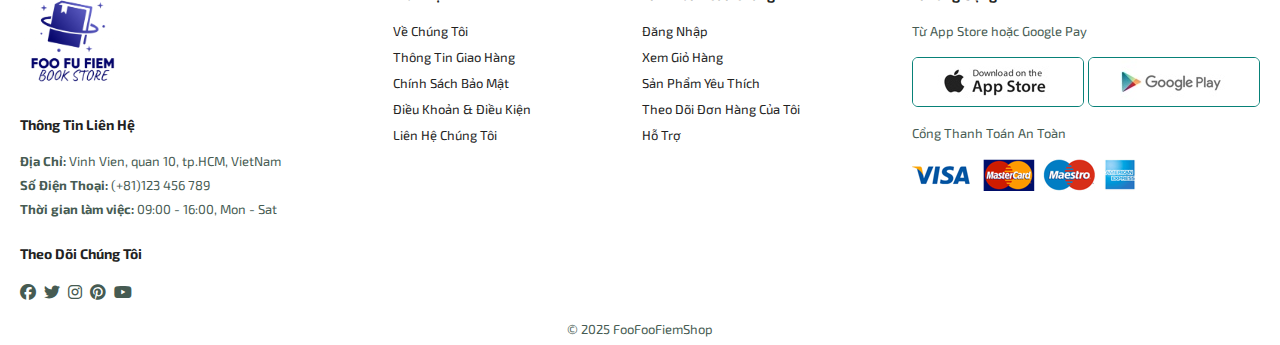
<file: scr/sproduct.html>
<!DOCTYPE html>
<html lang="en">
<head>
    <meta charset="UTF-8">
    <meta http-equiv="X-UA-Compatible" content="IE=edge">
    <meta name="viewport" content="width=device-width, initial-scale=1.0">
    <title>Phú Phùm Phiếm Shop</title>

    <!-- Link với thư viện font-awesome -->
    <link rel="stylesheet" href="https://cdnjs.cloudflare.com/ajax/libs/font-awesome/6.7.2/css/all.min.css">

    <!-- Link file css -->
    <link rel="stylesheet" href="style.css">
</head>

<body>
    <section id="header">
        <a href="a"><img src="img/logo.png" class="logo"></a>

        <div>
            <ul id="navbar">
                <li><a href="index.html">Home</a></li>
                <li><a class="active" href="shop.html">Shop</a></li>
                <li><a href="blog.html">Blog</a></li>
                <li><a href="about.html">About</a></li>
                <li><a href="contact.html">Contact</a></li>
                <li id="lg-bag"><a href="cart.html"><i class="fa-solid fa-cart-shopping"></i></a></li>
                <a href="#" id="close"><i class="fa-solid fa-xmark"></i></a>
            </ul>

            <!-- <div id="mobile">
                <a href="cart.html"><i class="fa-solid fa-cart-shopping"></i></a>
                <i id="bar" class="fas fa-outdent"></i>
            </div> -->
        </div>

    </section>

    <!-- homepage - Delete -->

    <!-- Feature - Delete -->

    <!-- Product Detail -->
     <section id="prodetails" class="section-p1">
        <div class="single-pro-image">
            <img src="img/products/s1h1.jpg" width="100%" id="MainImg">

            <div class="small-img-group">
                <div class="small-img-col">
                    <img src="img/products/s1h2.jpg" width="100%" class="small-img">
                </div>

                <div class="small-img-col">
                    <img src="img/products/s1h3.jpg" width="100%" class="small-img">
                </div>

                <div class="small-img-col">
                    <img src="img/products/s2h2.jpg" width="100%" class="small-img">
                </div>

                <div class="small-img-col">
                    <img src="img/products/s2h3.jpg" width="100%" class="small-img">
                </div>
            </div>
        </div>

        <div class="single-pro-details">
            <h6>Home/Sách trinh thám</h6>
            <h4>Sách mới: Tâm lý học tội phạm</h4>
            <h2>$100</h2>
            <select>
                <option>Chọn kích cỡ</option>
                <option>XL</option>
                <option>XLL</option>
                <option>S</option>
                <option>M</option>
            </select>
            <input type="number" value="1">
            <button class="normal">Thêm vào giỏ hàng</button>
            <h4>Thông Tin Chi Tiết Sản Phẩm</h4>
            <span>Lorem ipsum dolor sit amet consectetur adipisicing elit. Possimus eos accusantium illum amet nisi, mollitia quasi nam tempora quia ut sint veniam unde tempore voluptatum debitis hic? Ea, delectus soluta.</span>
        </div>
     </section>

    <!-- New Product -->
    <section id="product1" class="section-p1">
        <h2>Hàng mới về</h2>
        <p>Bộ Sưu tập Sách Mới Ra Mắt Hè 2025</p>

        <div class="pro-container">
            <div class="pro">
                <img src="img/products/s2h1.jpg">
                <div class="des">
                    <span>Nhà xuất bản trẻ</span>
                    <h5>Đếm cuộc đời bằng nụ cười</h5>
                    <div class="star">
                        <i class="fa-solid fa-star"></i>
                        <i class="fa-solid fa-star"></i>
                        <i class="fa-solid fa-star"></i>
                        <i class="fa-solid fa-star"></i>
                        <i class="fa-solid fa-star"></i>
                    </div>
                    <h4>$78</h4>
                </div>
                <a href="#"><i class="fa-solid fa-cart-plus"></i></a>
            </div>

            <div class="pro">
                <img src="img/products/s3h2.jpg">
                <div class="des">
                    <span>Nhà xuất bản trẻ</span>
                    <h5>Đếm cuộc đời bằng nụ cười</h5>
                    <div class="star">
                        <i class="fa-solid fa-star"></i>
                        <i class="fa-solid fa-star"></i>
                        <i class="fa-solid fa-star"></i>
                        <i class="fa-solid fa-star"></i>
                        <i class="fa-solid fa-star"></i>
                    </div>
                    <h4>$78</h4>
                </div>
                <a href="#"><i class="fa-solid fa-cart-plus"></i></a>
            </div>
            
            <div class="pro">
                <img src="img/products/s4h1.jpg">
                <div class="des">
                    <span>Nhà xuất bản trẻ</span>
                    <h5>Đếm cuộc đời bằng nụ cười</h5>
                    <div class="star">
                        <i class="fa-solid fa-star"></i>
                        <i class="fa-solid fa-star"></i>
                        <i class="fa-solid fa-star"></i>
                        <i class="fa-solid fa-star"></i>
                        <i class="fa-solid fa-star"></i>
                    </div>
                    <h4>$78</h4>
                </div>
                <a href="#"><i class="fa-solid fa-cart-plus"></i></a>
            </div>

            <div class="pro">
                <img src="img/products/s5h1.jpg">
                <div class="des">
                    <span>Nhà xuất bản trẻ</span>
                    <h5>Đếm cuộc đời bằng nụ cười</h5>
                    <div class="star">
                        <i class="fa-solid fa-star"></i>
                        <i class="fa-solid fa-star"></i>
                        <i class="fa-solid fa-star"></i>
                        <i class="fa-solid fa-star"></i>
                        <i class="fa-solid fa-star"></i>
                    </div>
                    <h4>$78</h4>
                </div>
                <a href="#"><i class="fa-solid fa-cart-plus"></i></a>
            </div>
        </div>
    </section>

    <!-- Pagination - Delete -->

    <!-- Banner Small - Delete -->

    <!-- New Product - Delete -->

    <!-- Small 2 Banner - Delete -->

    <!-- Small 3 Banner - Delete -->

    <!-- New Letter -->
    <section id="newsleter" class="section-p1 section-m1">
        <div class="newstext">
            <h4>Đăng Ký Nhận Bản Tin</h4>
            <p>Nhận thông tin cập nhật qua Email về thông tin sách sắp xuất bản và <span>các ưu đãi đặt biệt</span></p>
        </div>

        <div class="form">
            <input type="text" placeholder="Your Email Address">
            <button class="normal">Đăng Ký</button>
        </div>
    </section>

    <!-- Footer -->
    <footer id="section-p1">
        <div class="col">
            <img class="logo" src="img/logo.png">
            <h4>Thông Tin Liên Hệ</h4>
            <p><strong>Địa Chỉ:</strong> Vinh Vien, quan 10, tp.HCM, VietNam</p>
            <p><strong>Số Điện Thoại:</strong> (+81)123 456 789</p>
            <p><strong>Thời gian làm việc:</strong> 09:00 - 16:00, Mon - Sat</p>

            <div class="folow">
                <h4>Theo Dõi Chúng Tôi</h4>
                <div class="icon">
                    <i class="fab fa-facebook"></i>
                    <i class="fab fa-twitter"></i>
                    <i class="fab fa-instagram"></i>
                    <i class="fab fa-pinterest"></i>
                    <i class="fab fa-youtube"></i>
                </div>
            </div>
        </div>

        <div class="col">
            <h4>Liên Hệ</h4>
            <a href="#">Về Chúng Tôi</a>
            <a href="#">Thông Tin Giao Hàng</a>
            <a href="#">Chính Sách Bảo Mật</a>
            <a href="#">Điều Khoản & Điều Kiện</a>
            <a href="#">Liên Hệ Chúng Tôi</a>
        </div>

        <div class="col">
            <h4>Tài Khoản Của Chúng</h4>
            <a href="#">Đăng Nhập</a>
            <a href="#">Xem Giỏ Hàng</a>
            <a href="#">Sản Phẩm Yêu Thích</a>
            <a href="#">Theo Dõi Đơn Hàng Của Tôi</a>
            <a href="#">Hỗ Trợ</a>
        </div>

        <div class="col install">
            <h4>Tải Ứng Dụng</h4>
            <p>Từ App Store hoặc Google Pay</p>
            <div class="row">
                <img src="img/pay/app.jpg">
                <img src="img/pay/play.jpg" alt="">
            </div>

            <p>Cổng Thanh Toán An Toàn</p>
            <img src="img/pay/pay.png" alt="">
        </div>
        
        <div class="copyright">
            <p>&copy; 2025 FooFooFiemShop</p>
        </div>
    </footer>

    <!-- insert file JavaScript -->
    <script>
        console.log("Script đã nạp!");

        var MainImg = document.getElementById("MainImg");
        var smallimg = document.getElementsByClassName("small-img");

        smallimg[0].onclick = function() {
            MainImg.src = smallimg[0].src;
        }
        smallimg[1].onclick = function() {
            MainImg.src = smallimg[1].src;
        }
        smallimg[2].onclick = function() {
            MainImg.src = smallimg[2].src;
        }
        smallimg[3].onclick = function() {
            MainImg.src = smallimg[3].src;
        }
    </script>
    <script src="script.js"></script>
</body>
</html>
</file>
<file: scr/style.css>
@import url('https://fonts.googleapis.com/css2?family=Exo+2:ital,wght@0,100..900;1,100..900&display=swap');

*{
    margin: 0;
    padding: 0;
    box-sizing: border-box;
    font-family: "Exo 2", sans-serif;
}

h1 {
    font-size: 50px;
    line-height: 64px;
    color: #222;
}

h2 {
    font-size: 46px;
    line-height: 64px;
    color: #222;
}

h4 {
    font-size: 30px;
    color: #222;
}

h6 {
    font-weight: 700;
    font-size: 12px;
}

p {
    font-size: 12px;
    color: #465b52;
}

.section-p1 {
    padding: 40px 80px;
}

.section-m1 {
    margin: 40px 0;
}

button.normal{
    font-size: 14px;
    font-weight: 600;
    padding: 15px 30px;
    color: #000;
    background-color: #fff;
    border-radius: 4px;
    cursor: pointer;
    border: none;
    outline: none;
    transform: 0.2s;
}

button.white{
    font-size: 13px;
    font-weight: 600;
    padding: 11px 18px;
    color: #fff;
    background-color: transparent;
    cursor: pointer;
    border: 1px solid #fff;
    outline: none;
    transform: 0.2s;
}

body {
    width: 100%;
}

/* section header */
#header {
    display: flex;
    align-items: center;                    /* Cho phần logo và navbar ở trên cùng hàng */
    justify-content: space-between;         /* Cho phần logo và navbar cách đều 2 bên */
    padding: 20px 80px;
    background: #e3e6f2;
    box-shadow: 0 5px 15px rgba(0, 0, 0, 0.06);
    z-index: 9999;                          /*????? */
    position: sticky;
    top: 0;
    left: 0;
}

/* Logo */
.logo {
    height: 100px;
}

/* section navbar */
#navbar {
    display: flex;
    align-items: center;
    justify-content: center;
}

/* section navbar li */
#navbar li {
    list-style: none;
    padding: 0 20px;
    position: relative;
}

/* section navbar li a */
#navbar li a {
    text-decoration: none;
    font-size: 16px;
    font-weight: 600;
    color: #1a1a1a;
    transition: 0.3s ease;
}

/* section navbar li a:hover, section navbar li a.active */
#navbar li a:hover,
#navbar li a.active {
    color: #088178;
}

#navbar li a:hover::after,
#navbar li a.active::after {
    content: "";
    width: 30%;
    background: #088178;
    height: 2px;
    position: absolute;
    bottom: -4px;
    left: 20px;
}

/* Section Hero */
#hero {
    background-image: url(img/Banner.png);
    height: 90vh;
    width: 100%;
    background-size: cover;
    background-position: top 25% right 0;
    padding: 0 80px;
    display: flex;
    flex-direction: column;
    align-items: flex-start;
    justify-content: center;
}

#hero h4 {
    padding-bottom: 15px;
    color: #222;
}

#hero h1 {
    color: #33cc99;
}

#hero h2 {
    color: #000;
}

#hero p {
    color: #33cc99;
}

#hero button{
    background-image: url("img/Button.png");
    background-color: transparent;
    color: #222;
    padding: 14px 80px 14px;
    font-weight: 700;
    font-size: 15px;
    border: 0;
}

/* Section Feature */
#feature {
    display: flex;              /* Hiển thị các khối nằm ngang */
    text-align: center;         /* Cho chữ nằm chính giữa */
    justify-content: space-between;
    flex-wrap: wrap;            /* Tự động xuống dòng khi thu nhỏ màn hình */
}

#feature .fe-box {
    width: 100px;
    text-align: center;
    padding: 25px 15px;
    box-shadow: 20px 20px 34px rgba(0, 0, 0, 0.03);
    border: 1px solid #cce7d0;
    border-radius: 4px;
    margin: 15px 0;

}

#feature .fe-box:hover {
    box-shadow: 10px 10px 54px rgba(70, 62, 223, 0.1);

}

#feature .fe-box img {
    width: 100%;
    margin-bottom: 10px;
}

#feature .fe-box h6 {
    display: inline-block;
    padding: 9px 8px 6px 8px;
    line-height: 1;
    border-radius: 4px;
    color: #088178;
    background-color: #fddde4;
}

/* Setting color Feature Section */
#feature .fe-box:nth-child(2) h6 {
    background-color: #cdebbc;
}

#feature .fe-box:nth-child(3) h6 {
    background-color: #d1e8fd;
}

#feature .fe-box:nth-child(4) h6 {
    background-color: #cdd4f8;
}

#feature .fe-box:nth-child(5) h6 {
    background-color: #f6dbf6;
}

#feature .fe-box:nth-child(6) h6 {
    background-color: #fff2e5;
}

/* Product */
#product1 {
    text-align: center;
}

#product1 .pro-container {
    display: flex;
    justify-content: space-between;
    padding-top: 20px;
    flex-wrap: wrap;
}

#product1 .pro {
    width: 23%;
    min-width: 250px;
    padding: 10px 12px;
    border: 1px solid #cce7d0;
    border-radius: 25px;
    cursor: pointer;
    box-shadow: 20px 20px 30px rgba(0, 0, 0, 0.02);
    margin: 15px 0;
    transition: 0.2s ease;
    position: relative;
}

#product1 .pro:hover{
    box-shadow: 20px 20px 30px rgba(0, 0, 0, 0.06);
}

#product1 .pro img {
    width: 100%;
    border-radius: 20px;
}

#product1 .pro .des {
    text-align: start;
    padding: 10px 0;
}

#product1 .pro .des span {
    color: #606063;
    font-size: 12px;
}

#product1 .pro .des h5{
    padding-top: 7px;
    color: #1a1a1a;
    font-size: 14px;
}

#product1 .pro .des i {
    font-size: 12px;
    color: rgb(243, 181, 25);

}

#product1 .pro .des h4 {
    padding-top: 7px;
    font-size: 15px;
    font-weight: 700;
    color: #088178;
}

#product1 .pro .fa-cart-plus {
    width: 40px;
    height: 40px;
    line-height: 40px;
    border-radius: 50px;
    background-color: #e8f6ea;
    color: #088178;
    border: 1px solid #cce7d0;
    position: absolute;
    bottom: 20px;
    right: 10px
}

/* Banner small */
#banner{
    display: flex;
    flex-direction: column;
    justify-content: center;
    align-items: center;
    text-align: center;
    background: url("img/banner/b2.jpg");
    width: 100%;
    height: 40ph;
    background-size: cover;
    background-position: center;
}

#banner h4{
    color: #fff;
    font-size: 16px;
}

#banner h2 {
    color: #fff;
    font-size: 30px;
    padding: 10px 0;
}

#banner span {
    color: #ef3636;
}

#banner button:hover {
    background: #088178;
    color: #fff;
}

/* Small Banner 2 */

#sm-banner {
    display: flex;
    justify-content: space-between;
    flex-wrap: wrap;
}

#sm-banner .banner-box {
    display: flex;
    flex-direction: column;
    justify-content: center;
    align-items: flex-start;
    background-image: url(img/banner/b17.jpg);
    min-width: 540px;
    height: 50vh;
    background-size: cover;
    background-position: center;
    padding: 30px;
}

#sm-banner .banner-box2{
    background-image: url(img/banner/b10.jpg);
}

#sm-banner h4 {
    color: #fff;
    font-size: 20px;
    font-weight: 300;
}

#sm-banner h2 {
    color: #fff;
    font-size: 20px;
    font-weight: 800;
}

#sm-banner span {
    color: #fff;
    font-size: 14px;
    font-weight: 500;
    padding-bottom: 15px;
}

#sm-banner .banner-box:hover button {
    background: #088178;
    border: 1px solid #088178;
}

/* Small 3 Banner */
#banner3 {
    display: flex;
    justify-content: space-between;
    flex-wrap: wrap;
    padding: 0 80px;
}

#banner3 .banner-box {
    display: flex;
    flex-direction: column;
    justify-content: center;
    align-items: flex-start;
    background-image: url(img/banner/b7.jpg);
    min-width: 30%;
    height: 30vh;
    background-size: cover;
    background-position: center;
    padding: 20px;
    margin-bottom: 20px;
}

#banner3 .banner-box2 {
    background-image: url(img/banner/b4.jpg);
}

#banner3 .banner-box3 {
    background-image: url(img/banner/b18.jpg);
}

#banner3 h2 {
    color: #fff;
    font-weight: 900;
    font-size: 22px;    
}

#banner3 h3 {
    color: #ec544e;
    font-weight: 800;
    font-size: 15px;
}

/* New Letters */
#newsleter {
    display: flex;
    justify-content: space-between;
    flex-wrap: wrap;
    align-items: center;
    background-image: url(img/banner/b14.png);
    background-repeat: no-repeat;
    background-position: 20% 30%;
    background-color: #041e42;
}

#newsleter h4 {
    font-size: 22px;
    font-weight: 700;
    color: #fff;
}

#newsleter p {
    font-size: 14px;
    font-weight: 600;
    color: #818ea0;
}

#newsleter p span {
    color: #ffbd27;
}

#newsleter .form {
    display: flex;
    width: 30%;
}

#newsleter input{
    height: 3.125rem;
    padding: 0 1.25em;
    font-size: 14px;
    width: 100%;
    border: 1px solid transparent;
    border-radius: 4px;
    outline: none;
    border-top-right-radius: 0;
    border-bottom-right-radius: 0;
}

#newsleter button{
    background-color: #088178;
    color: #fff;
    white-space: nowrap;
    border-top-left-radius: 0;
    border-bottom-left-radius: 0;
}

/* Footer */
footer {
    display: flex;
    flex-wrap: wrap;
    justify-content: space-between;
    padding: 0 20px 0 20px;

}

footer .col{
    display: flex;
    flex-direction: column;
    align-items: flex-start;
    margin-bottom: 20px;
}

footer .logo {
    margin-bottom: 30px;
}

footer h4 {
    font-size: 14px;
    padding-bottom: 20px;
}

footer  p {
    font-size: 13px;
    margin: 0 0 8px 0;
}

footer a {
    font-size: 13px;
    text-decoration: none;
    color: #222;
    margin-bottom: 10px;
}

footer .folow {
    margin-top: 20px;   
}

footer .folow i {
    color: #465b52;
    padding-right: 4px;
    cursor: pointer;
}

footer .install .row img {
    border-radius: 6px;
    border: 1px solid #088178;
}

footer .install img {
    margin: 10px 0 15px 0;
}

footer .follow i:hover,
footer a:hover {
    color: #088178;
}

footer .copyright {
    width: 100%;
    text-align: center;
}

/* shop.html page-header */
#page-header {
    background-image: url(img/banner/b1.jpg);
    width: 100%;
    height: 40vh;
    background-size: cover;
    display: flex;
    justify-content: center;
    text-align: center;
    flex-direction: column;
}

#page-header h2,
#page-header p{
    color: #fff;
}

/* shop.html - Pagination */
#pagination {
    text-align: center;
}

#pagination a{
    text-decoration: none;
    background-color: #088178;
    padding: 15px 20px;
    border-radius: 4px;
    color: #fff;
    font-weight: 500;
}

#pagination i {
    font-size: 16px;
    font-weight: 600;
}

/* sproduct.html */
#prodetails {
    display: flex;
    margin-top: 20px;
}

#prodetails .single-pro-image {
    width: 40%;
    margin-right: 50px;
}

.small-img-group {
    display: flex;
    justify-content: space-between;
}

.small-img-col {
    flex-basis: 24% ;
    cursor: pointer;
}

#prodetails .single-pro-details {
    width: 50%;
    padding-top: 30px;
}

#prodetails .single-pro-details h4 {
    padding: 40px 0 20px 0;
}

#prodetails .single-pro-details h2 {
    font-size: 26px;
}

#prodetails .single-pro-details select {
    display: block;
    padding: 5px 10px;
    margin-bottom: 10px;
}

#prodetails .single-pro-details input {
    width: 50px;
    height: 47px;
    padding-left: 16px;
    margin-top: 10px;
}

#prodetails .single-pro-details input:focus {
    outline: none;
}

#prodetails .single-pro-details button {
    background: #088178;
    color: #fff;
}

#prodetails .single-pro-details span {
    line-height: 25px;
}

/* Blog Page */
#blog-header {
    background-image: url("img/banner/b19.jpg");
    width: 100%;
    height: 40vh;
    background-size: cover;
    display: flex;
    justify-content: center;
    text-align: center;
    flex-direction: column;
}

#blog-header h2,
#blog-header p{
    color: #fff;
}

#blog {
    padding: 150px 150px 0 150px;
}

#blog .blog-box {
    display: flex;
    align-items: center;
    width: 100%;
    position: relative;
    padding-bottom: 90px;
}

#blog .blog-img {
    width: 50%;
    margin-right: 40px;
}

#blog img {
    width: 100%;
    height: 300px;
    object-fit: cover;
}

#blog .blog-details {
    width: 50%;
}

#blog .blog-details a {
    text-decoration: none;
    font-size: 11px;
    color: #000;
    font-weight: 700;
    position: relative;
    transition: 0.3s;
}

/* Chưa chạy */
#blog .blog-details a::after {
    content: "";
    width: 50px;
    height: 1px;
    background-color: #000;
    position: absolute;
    top: 4px;
    right: -60px;
}

#blog .blog-details a:hover {
    color: #088178;
}

#blog .blog-details a:hover::after {
    background-color: #088178;
}

#blog .blog-box h1 {
    position: absolute;
    top: -50px;
    left: 0;
    font-size: 110px;
    font-weight: 600;
    color: #c9cbce;
    z-index: -9;
}

/* About Header */
#page-header.about-header {
    background-image: url("img/about/banner.png");
}

#about-head {
    display: flex;
    align-items: center;
}

#about-head img {
    width: 50%;
    height: auto;
}

#about-head div {
    padding-left: 40px;
}

#about-app {
    text-align: center;
}

#about-app .video {
    width: 70%;
    height: 100%;
    margin: 30px auto 0 auto;
}

#about-app .video video {
    width: 100%;
    height: 100%;
    border-radius: 20px;
}

/* Contact Page */
#contact-details {
    display: flex;
    align-items: center;
    justify-content: space-between;
}

#contact-details .details {
    width: 40%;
}

#contact-details .details span,
#form-details form span {
    font-size: 12px;
}

#contact-details .details h2,
#form-details form h2 {
    font-size: 26px;
    line-height: 35px;
    padding: 20px 0;
}

#contact-details .details h3{
    font-size: 16px;
    padding-bottom: 15px;
}

#contact-details .details li {
    list-style: none;
    display: flex;
    padding: 10px 0;
}

#contact-details .details li i {
    font-size: 14px;
    padding-right: 22px;
}

#contact-details .details li p {
    margin: 0;
    font-size: 14px;
}

#contact-details .map {
    width: 55%;
    height: 400px;
}

#contact-details .map iframe {
    width: 100%;
    height: 100%;
}

#form-details {
    display: flex;
    justify-content: space-between;
    margin: 30px;
    padding: 80px;
    border: 1px solid #1e1e1e;
}

#form-details form {
    width: 65%;
    display: flex;
    flex-direction: column;
    align-items: flex-start;
}

#form-details form input,
#form-details form textarea {
    width: 100%;
    padding: 12px 15px;
    outline: none;
    margin-bottom: 20px;
    border: 1px solid #e1e1e1;
}

#form-details form button {
    background-color: #088178;
    color: #fff;
}

#form-details .people div {
    padding-bottom: 25px;
    display: flex;
    align-items: flex-start;
}

#form-details .people div p span {
    display: block;
    font-size: 16px;
    font-weight: 600;
    color: #000;
}

#form-details .people div img {
    width: 65px;
    height: 65px;
    object-fit: cover;
    margin-right: 15px;
}

/* Cart Page */
#cart {
    overflow-x: auto;
}

#cart table {
    width: 100%;
    border-collapse: collapse;
    table-layout: fixed;
    white-space: nowrap;
}

#cart table img {
    width: 70px;
}

#cart table td:nth-child(1) {
    width: 100px;
    text-align: center;
}

#cart table td:nth-child(2) {
    width: 150px;
    text-align: center;
}

#cart table td:nth-child(3) {
    width: 250px;
    text-align: center;
}

#cart table td:nth-child(4),
#cart table td:nth-child(5),
#cart table td:nth-child(6) {
    width: 150px;
    text-align: center;
}

#cart table td:nth-child(5) input {
    width: 70px;
    padding: 10px 5px 10px 15px;
}

#cart table thead {
    border: 1px solid #e1e9e1;
    border-left: none;
    border-right: none;
}

#cart table thead td {
    font-weight: 700;
    text-transform: uppercase;
    font-size: 13px;
    padding: 18px 0;
}

#cart table tbody tr td {
    padding-top: 15px;
}

#cart table tbody td {
    font-size: 13px;
}

#cart-add {
    display: flex;
    flex-wrap: wrap;
    justify-content: space-between;
}

#coupon {
    width: 50%;
    margin-bottom: 30px;
}

#coupon h3,
#subtotal h3 {
    padding-bottom: 15px;
}

#coupon input {
    padding: 10px 20px;
    outline: none;
    width: 60%;
    margin-right: 10px;
    border: 1px solid #e2e9e1;
}

#coupon button,
#subtotal button {
    background-color: #088178;
    color: #fff;
    padding: 12px 20px;
}

#subtotal {
    width: 50%;
    margin-bottom: 30px;
    border: 1px solid #e2e9e1;
    padding: 30px;
}

#subtotal table {
    border-collapse: collapse;
    width: 100%;
    margin-bottom: 20px;
}

#subtotal table td {
    width: 50%;
    border: 1px solid #e2e9e1;
    padding: 10px;
    font-size: 13px;
    
}

/* Start Media Query */
@media (max-width:799px) {
    .section-p1 {
        padding: 40px 40px;
    }

    #navbar {
        display: flex;
        flex-direction: column;
        align-items: flex-start;
        justify-content: flex-start;
        position: fixed;
        top: 0px;
        right: -300px;
        height: 100vh;
        width: 300px;
        background-color: #e3e6f2;
        box-shadow: 0 40px 60px rgba(0, 0, 0, 0.01);
        padding: 80px 0 0 10px;
        transition: 0.3s;
    }

    #navbar .active {
        right: 0px;
    }

    #navbar li {
        margin-bottom: 25px;
    }

    #mobile {
        display: flex;
        align-items: center;
    }

    #mobile i {
        color: #1a1a1a;
        font-size: 24px;
        padding-left: 20px;
    }

    #close {
        display: initial;
        position: absolute;
        top: 30px;
        left: 30px;
        color: #222;
        font-size: 24px;
    }

    #lg-bag {
        display: none;
    }

    /* Product Detail */
    #prodetails {
        display: flex;
        flex-direction: column;
    }

    #prodetails .single-pro-image {
        width: 100%;
        margin-right: 0px;
    }

    #prodetails .single-pro-details {
        width: 100%;
    }

    /* Blog page */
    #blog {
        padding: 10px; 
    }

    #blog .blog-box {
        display: flex;
        flex-direction: column;
        align-items: flex-start;
    }

    #blog .blog-img {
        width: 100%;
        margin-right: 0px;
        margin-bottom: 30px;
    }

    #blog .blog-details {
        width: 100%;
    }

    #about-head {
        flex-direction: column;
    }

    #about-head img {
        width: 100%;
        margin-bottom: 20px;
    }

    #about-head div {
        padding-left: 0px;
    }

    #about-app .video {
        width: 100%;
    }

    /* Contact Page */
    #form-details {
        padding: 40px;
    }

    #form-details form {
        width: 50%;
    }
}

@media (max-width: 477px) {
    /* Contact Page */
    #contact-details {
        flex-direction: column;
    }

    #form-details .details {
        width: 100%;
        margin-bottom:  30px;
    }

    #form-details .map {
        width: 100%;
    }

    #form-details {
        margin: 10px;
        padding: 30px 10px;
        flex-wrap: wrap;
    }

    #form-details form {
        width: 100%;
        margin-bottom: 30px;
    }
}
</file>
